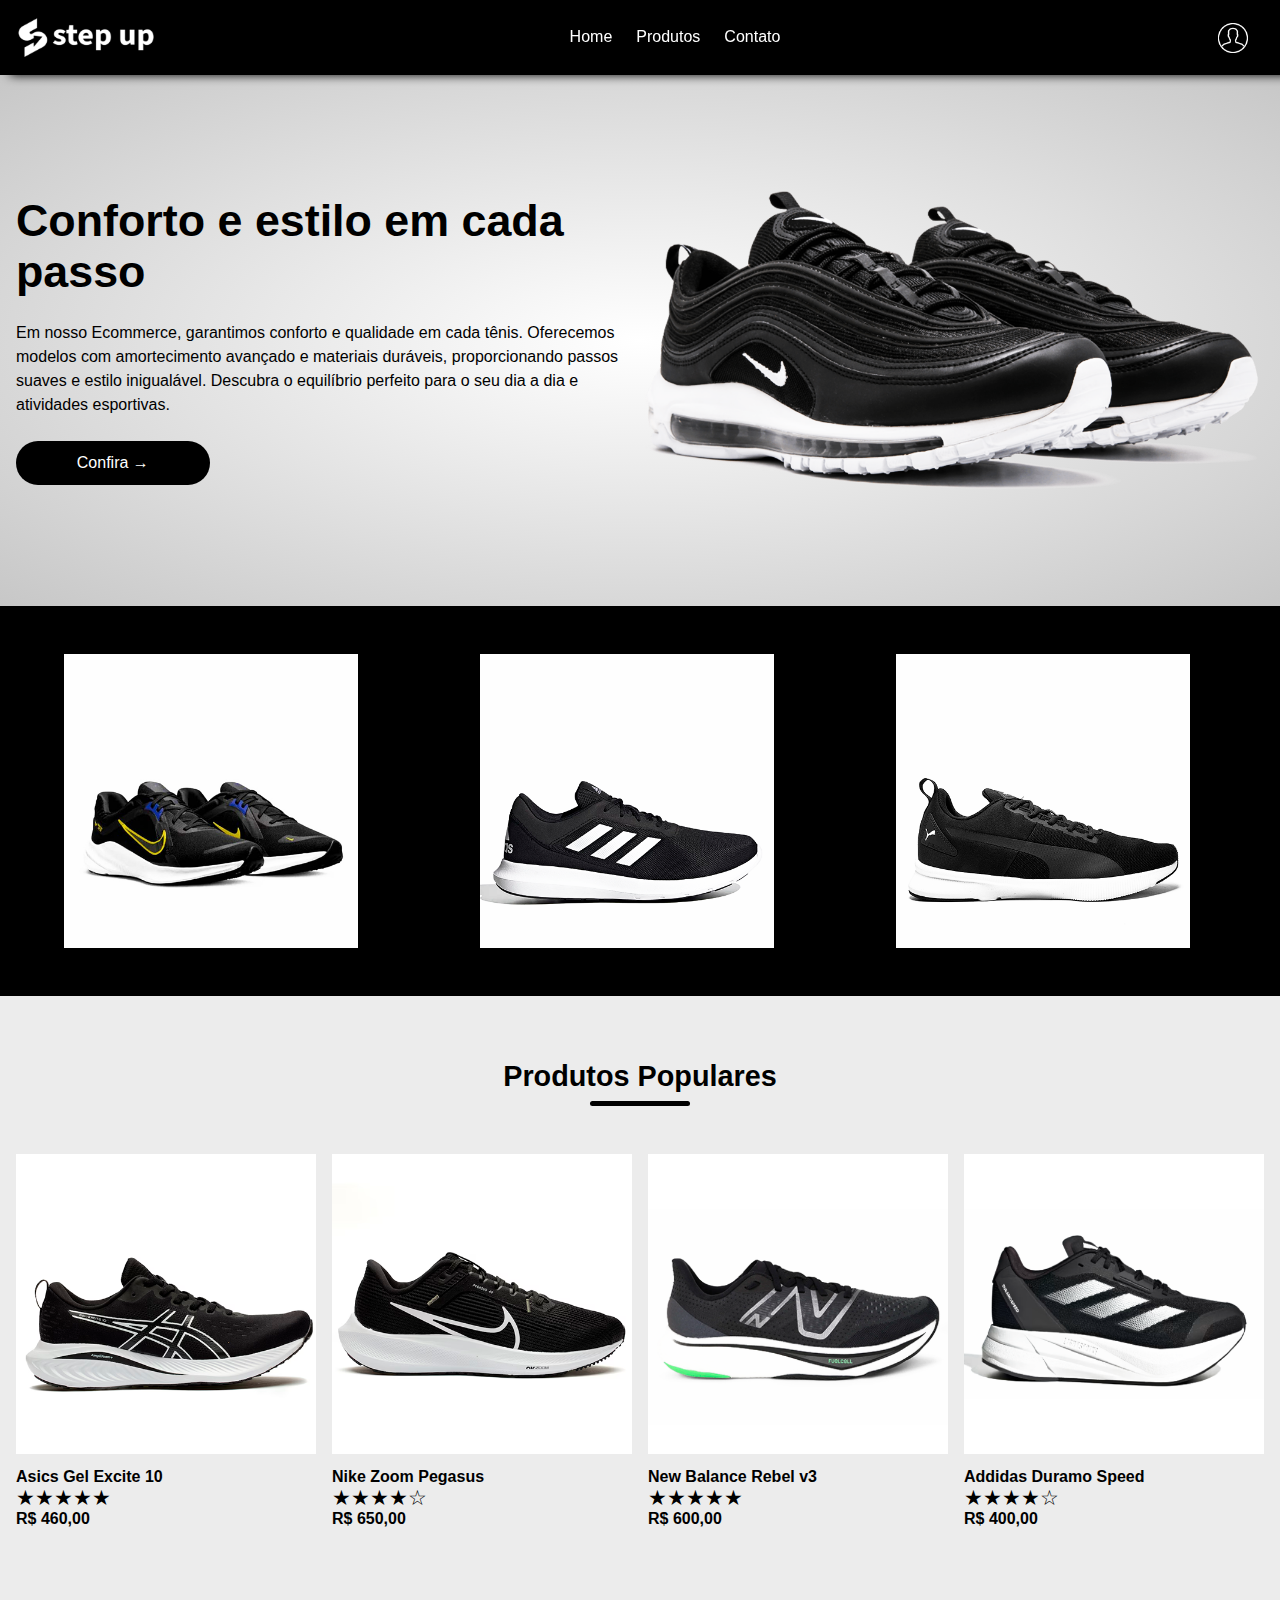
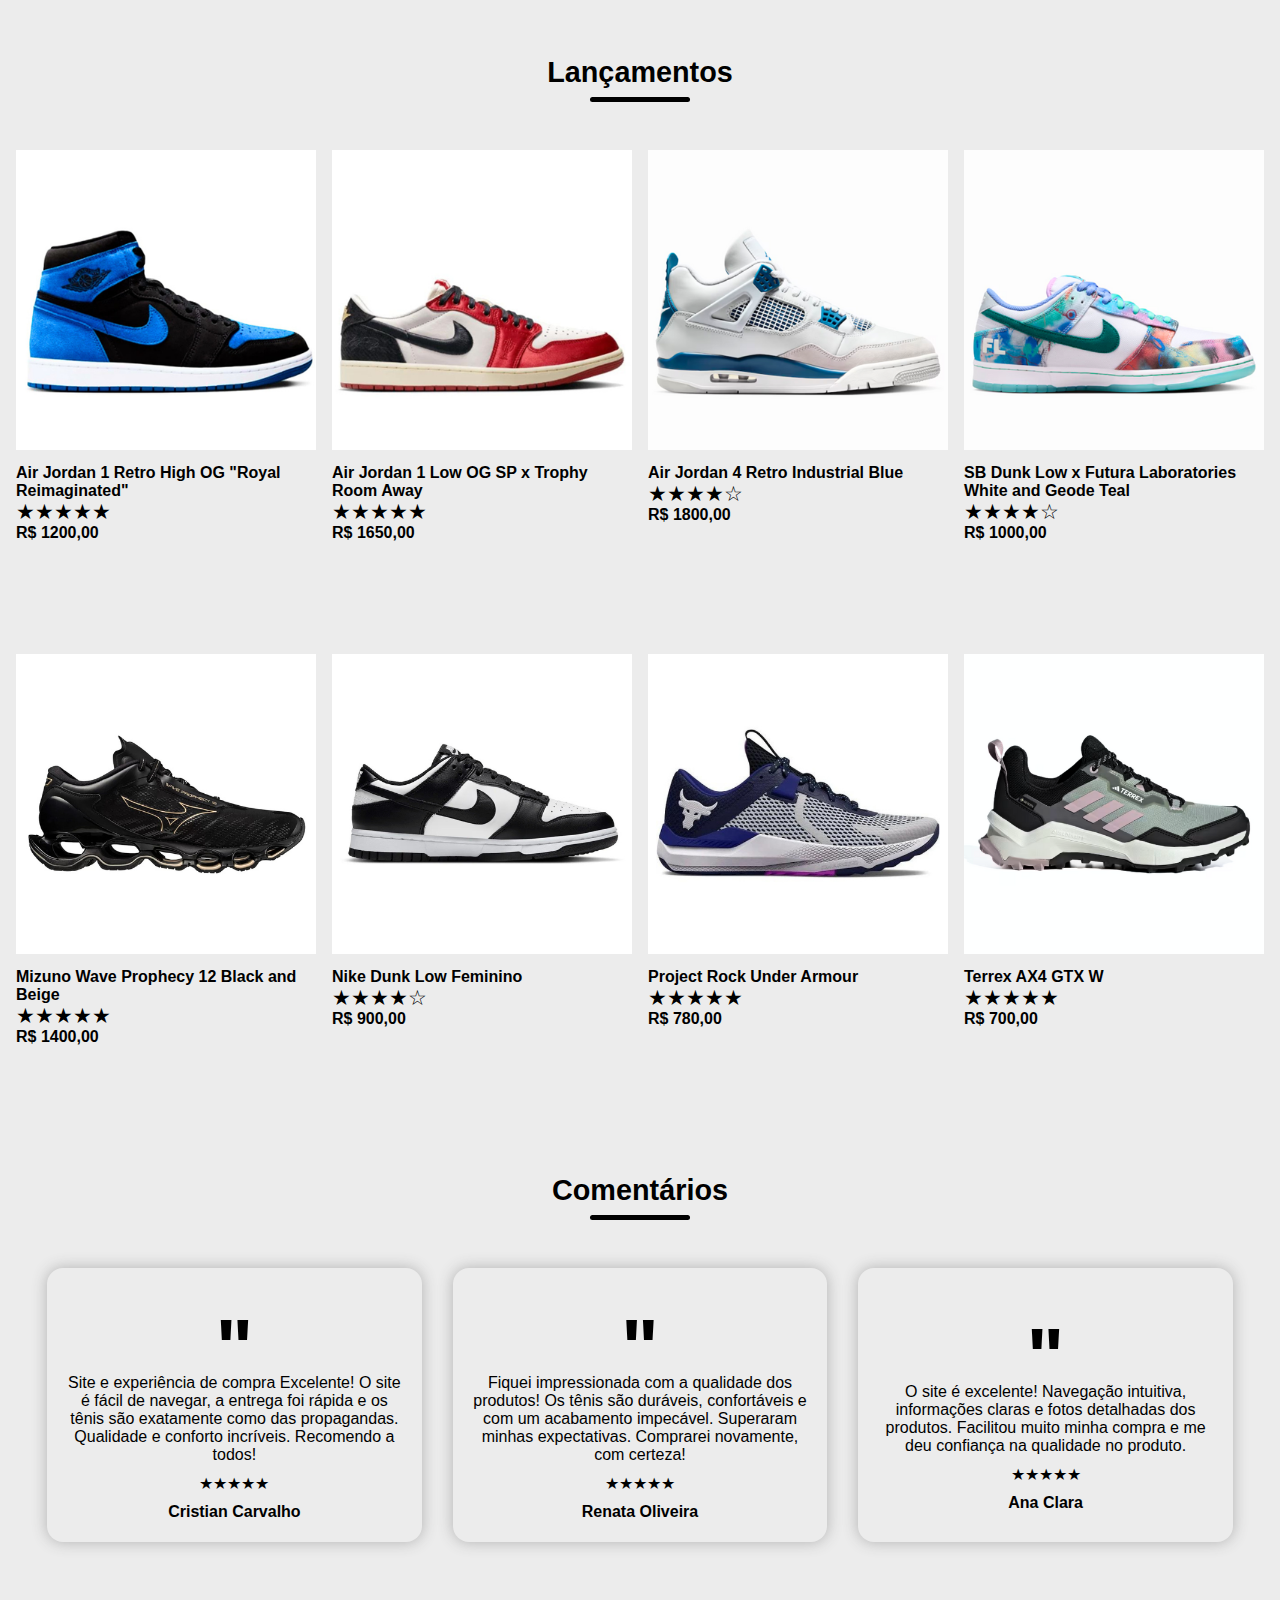
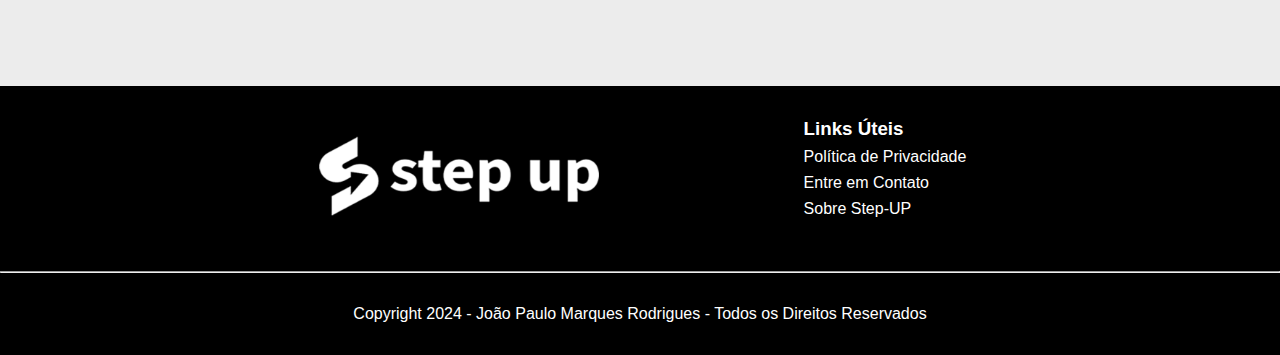
<file: index.html>
<!DOCTYPE html>
<html lang="pt-br">
<head>
    <meta charset="UTF-8">
    <meta name="viewport" content="width=device-width, initial-scale=1.0">
    <title>Step UP | Ecommerce</title>
    <link rel="stylesheet" href="style.css">
</head>
<body>
    <div class="nav-bar">
        <div class="header-inner-content">
            <img src="img/Gaming Logo.png" width="140" class="nav-logo">
            <nav>
                <ul>
                    <a href="index.html" target="_self"><li>Home</li></a>
                    <a href="#Produtos"><li>Produtos</li></a>
                    <a href="#Contatos"><li>Contato</li></a>
                </ul>
            </nav>
            <div class="nav-icon-container">
                <a href="Form/index.html" target="_self"><img src="img/cart.png"></a>
                <img src="img/menu.png" class="menu-button">
            </div>
        </div>    
    </div>

    <header>
        <div class="header-inner-content">
            <div class="header-bottom-side">
                <div class="header-bottom-side-left">
                    <h2>Conforto e estilo em cada passo</h2>
                    <p>
                        Em nosso Ecommerce, garantimos conforto e qualidade em cada tênis.
                        Oferecemos modelos com amortecimento avançado e materiais duráveis,
                        proporcionando passos suaves e estilo inigualável.
                        Descubra o equilíbrio perfeito para o seu dia a dia e atividades esportivas.
                    </p>
                    <button>Confira &#8594;</button>
                </div>
                <div class="header-bottom-side-right">
                    <img src="img/tenis.png">
                </div>
            </div>
        </div>
    </header>

    <!--Main Content-->
 
    <main>
        <div class="background">
            <div class="page-inner-content">
                <div class="col col-3">
                    <img src="img/tenis1.png">
                    <img src="img/tenis2.png">
                    <img src="img/tenis3.png">
                </div>
            </div>
        </div>

        <a name="Produtos"><div class="page-inner-content"></a>
            <h3 class="section-tittle">Produtos Populares</h3>
            <div class="subtitle-underline"></div>
            <div class="col col-4">
                <div class="product">
                    <a href="product1.html"><img src="img/tenis4.png"></a>
                    <p class="product-name">Asics Gel Excite 10</p>
                    <p class="rate">&#9733;&#9733;&#9733;&#9733;&#9733;</p>
                    <p class="product-price">R$ 460,00</p>
                </div>
                <div class="product">
                    <a href="product2.html"><img src="img/tenis5.png"></a>
                    <p class="product-name">Nike Zoom Pegasus</p>
                    <p class="rate">&#9733;&#9733;&#9733;&#9733;&#9734;</p>
                    <p class="product-price">R$ 650,00</p>
                </div>
                <div class="product">
                    <a href="product3.html"><img src="img/tenis6.png"></a>
                    <p class="product-name">New Balance Rebel v3</p>
                    <p class="rate">&#9733;&#9733;&#9733;&#9733;&#9733;</p>
                    <p class="product-price">R$ 600,00</p>
                </div>
                <div class="product">
                    <a href="product4.html"><img src="img/tenis7.png"></a>
                    <p class="product-name">Addidas Duramo Speed</p>
                    <p class="rate">&#9733;&#9733;&#9733;&#9733;&#9734;</p>
                    <p class="product-price">R$ 400,00</p>
                </div>
            </div>
        </div>

        <div class="page-inner-content">
            <h3 class="section-tittle">Lançamentos</h3>
            <div class="subtitle-underline"></div>
            <div class="col col-4">
                <div class="product">
                    <a href="product5.html"><img src="img/tenis8.png"></a>
                    <p class="product-name">Air Jordan 1 Retro High OG "Royal Reimaginated"</p>
                    <p class="rate">&#9733;&#9733;&#9733;&#9733;&#9733;</p>
                    <p class="product-price">R$ 1200,00</p>
                </div>
                <div class="product">
                    <a href="product6.html"><img src="img/tenis9.png"></a>
                    <p class="product-name">Air Jordan 1 Low OG SP x Trophy Room Away</p>
                    <p class="rate">&#9733;&#9733;&#9733;&#9733;&#9733;</p>
                    <p class="product-price">R$ 1650,00</p>
                </div>
                <div class="product">
                    <a href="product7.html"><img src="img/tenis10.png"></a>
                    <p class="product-name">Air Jordan 4 Retro Industrial Blue</p>
                    <p class="rate">&#9733;&#9733;&#9733;&#9733;&#9734;</p>
                    <p class="product-price">R$ 1800,00</p>
                </div>
                <div class="product">
                    <a href="product8.html"><img src="img/tenis11.png"></a>
                    <p class="product-name">SB Dunk Low x Futura Laboratories White and Geode Teal</p>
                    <p class="rate">&#9733;&#9733;&#9733;&#9733;&#9734;</p>
                    <p class="product-price">R$ 1000,00</p>
                </div>
            </div>
            <div class="col col-4">
                <div class="product">
                    <a href="product9.html"><img src="img/tenis12.png"></a>
                    <p class="product-name">Mizuno Wave Prophecy 12 Black and Beige</p>
                    <p class="rate">&#9733;&#9733;&#9733;&#9733;&#9733;</p>
                    <p class="product-price">R$ 1400,00</p>
                </div>
                <div class="product">
                    <a href="product10.html"><img src="img/tenis13.png"></a>
                    <p class="product-name">Nike Dunk Low Feminino</p>
                    <p class="rate">&#9733;&#9733;&#9733;&#9733;&#9734;</p>
                    <p class="product-price">R$ 900,00</p>
                </div>
                <div class="product">
                    <a href="product11.html"><img src="img/tenis14.png"></a>
                    <p class="product-name">Project Rock Under Armour</p>
                    <p class="rate">&#9733;&#9733;&#9733;&#9733;&#9733;</p>
                    <p class="product-price">R$ 780,00</p>
                </div>
                <div class="product">
                    <a href="product12.html"><img src="img/tenis15.png"></a>
                    <p class="product-name">Terrex AX4 GTX W</p>
                    <p class="rate">&#9733;&#9733;&#9733;&#9733;&#9733;</p>
                    <p class="product-price">R$ 700,00</p>
                </div>
        </div>
    

    <div>
        <div class="page-inner-content">
            <h3 class="section-tittle">Comentários</h3>
            <div class="subtitle-underline"></div>
            <div class="comments">
                <div class="comment">
                    <p>"</p>
                    <p>Site e experiência de compra Excelente! 
                        O site é fácil de navegar, 
                        a entrega foi rápida e os tênis são exatamente como das propagandas. 
                        Qualidade e conforto incríveis. Recomendo a todos!</p>
                    <p>&#9733;&#9733;&#9733;&#9733;&#9733;</p>
                    <p>Cristian Carvalho</p>
                </div>
                <div class="comment">
                    <p>"</p>
                    <p>Fiquei impressionada com a qualidade dos produtos! 
                        Os tênis são duráveis, 
                        confortáveis e com um acabamento impecável. 
                        Superaram minhas expectativas. 
                        Comprarei novamente, com certeza!</p>
                    <p>&#9733;&#9733;&#9733;&#9733;&#9733;</p>
                    <p>Renata Oliveira</p>
                </div>
                <div class="comment">
                    <p>"</p>
                    <p>O site é excelente! 
                        Navegação intuitiva, 
                        informações claras e fotos detalhadas dos produtos. 
                        Facilitou muito minha compra e me deu confiança na qualidade no produto.</p>
                    <p>&#9733;&#9733;&#9733;&#9733;&#9733;</p>
                    <p>Ana Clara</p>
            </div>
        </div>
    </div>
 
    </main>

    <a name="Contatos"><footer></a>
        <div class="background">
            <div class="page-inner-content footer-content">
                <div class="logo-footer">
                    <img src="img/Gaming Logo.png" width="290px">
                </div>
                <div class="links-footer">
                    <h3>Links Úteis</h3>
                    <ul>
                        <li>Política de Privacidade</li>
                        <li>Entre em Contato</li>
                        <li>Sobre Step-UP</li>
                    </ul>
                </div>
            </div>
            <hr class="page-inner-content"/>

             <div class="page-inner-content copyright">
                 <p>Copyright 2024 - João Paulo Marques Rodrigues - Todos os Direitos Reservados</p>
            </div>
        </div>
        
    </footer>

    <script>
        const navbar = document.querySelector(".nav-bar")
        const menuButton = document.querySelector(".menu-button")

        menuButton.addEventListener('click', () => {
            navbar.classList.toggle('show-menu')
        });
    </script>

</body>
</html>
</file>
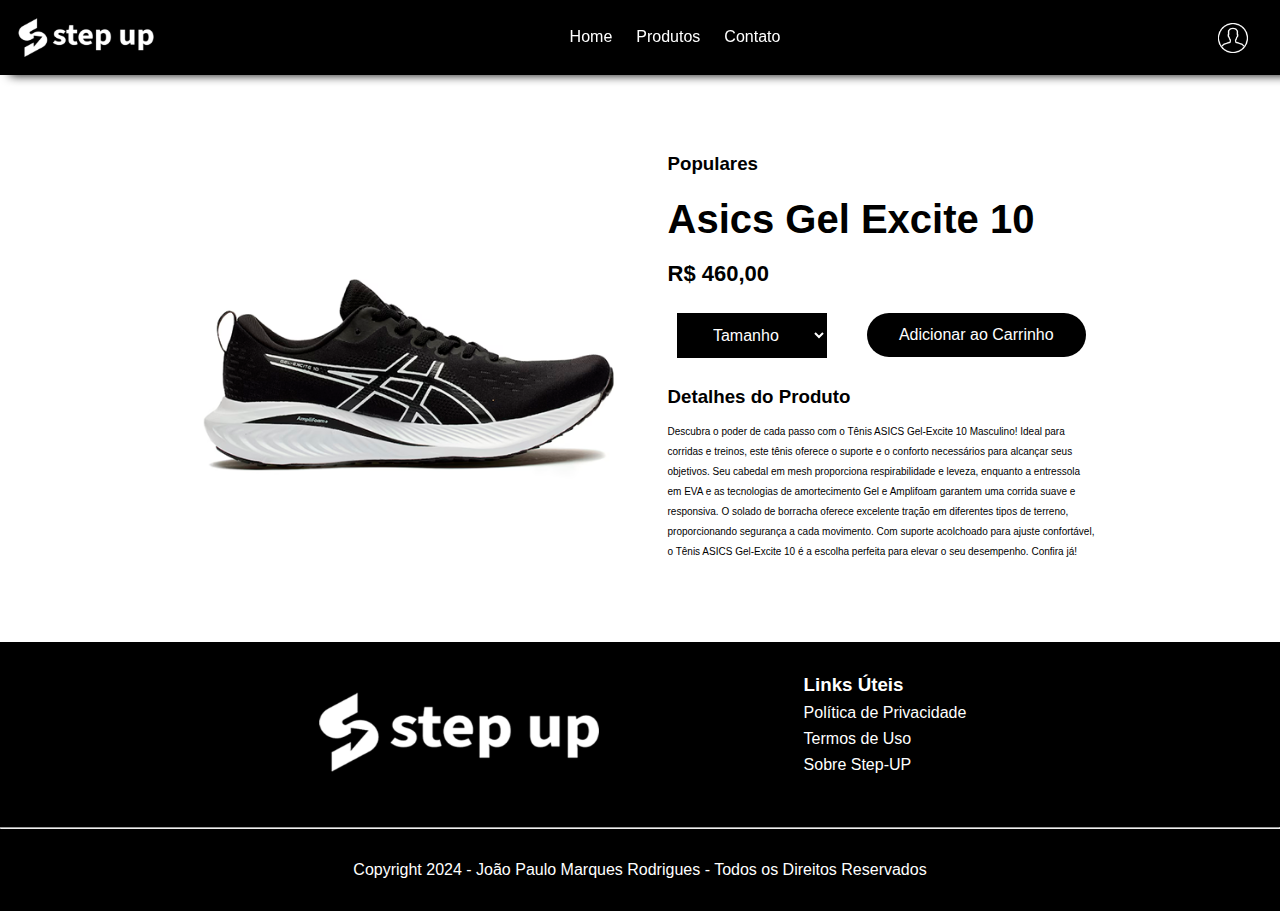
<file: product1.html>
<!DOCTYPE html>
<html lang="pt-br">
<head>
    <meta charset="UTF-8">
    <meta name="viewport" content="width=device-width, initial-scale=1.0">
    <title>Step UP | Produtos</title>
    <link rel="stylesheet" href="stylep.css">
</head>
<body>
    <div class="nav-bar">
        <div class="header-inner-content">
            <img src="img/Gaming Logo.png" width="140" class="nav-logo">
            <nav>
                <ul>
                    <a href="index.html" target="_self"><li>Home</li></a>
                    <li>Produtos</li>
                    <li>Contato</li>
                </ul>
            </nav>
            <div class="nav-icon-container">
                <a href="Form/index.html" target="_self"><img src="img/cart.png"></a>
                <img src="img/menu.png" class="menu-button">
            </div>
        </div>    
    </div>

    <div class="small-container single-product">
        <div class="row">
            <div class="col-2 img">
                <img src="img/tenis4.png" width="100%" id="ProductImg">
            </div>
            <div class="col-2 text">
                <h3>Populares</h3>
                <h1>Asics Gel Excite 10</h1>
                <h4>R$ 460,00</h4>
                <div class="buttons">
                <select>
                    <option>Tamanho</option>
                    <option>38</option>
                    <option>39</option>
                    <option>40</option> 
                    <option>41</option> 
                    <option>42</option>
                    <option>43</option> 
                </select>
                <button>Adicionar ao Carrinho</button>
                </div>
                <h3>Detalhes do Produto</h3>
                <div class="product-details">
                <p>
                    Descubra o poder de cada passo com o Tênis ASICS Gel-Excite 10 Masculino! Ideal para corridas e treinos, este tênis oferece o suporte e o conforto necessários para alcançar seus objetivos.
                    Seu cabedal em mesh proporciona respirabilidade e leveza, enquanto a entressola em EVA e as tecnologias de amortecimento Gel e Amplifoam garantem uma corrida suave e responsiva.
                    O solado de borracha oferece excelente tração em diferentes tipos de terreno, proporcionando segurança a cada movimento.
                    Com suporte acolchoado para ajuste confortável, o Tênis ASICS Gel-Excite 10 é a escolha perfeita para elevar o seu desempenho. Confira já!
                </p>
                </div>
            </div>
        </div>
    </div>


    <footer>
        <div class="background">
            <div class="page-inner-content footer-content">
                <div class="logo-footer">
                    <img src="img/Gaming Logo.png" width="290px">
                </div>
                <div class="links-footer">
                    <h3>Links Úteis</h3>
                    <ul>
                        <li>Política de Privacidade</li>
                        <li>Termos de Uso</li>
                        <li>Sobre Step-UP</li>
                    </ul>
                </div>
            </div>
            <hr class="page-inner-content"/>

             <div class="page-inner-content copyright">
                 <p>Copyright 2024 - João Paulo Marques Rodrigues - Todos os Direitos Reservados</p>
            </div>
        </div>
        
    </footer>

    <script>
        const navbar = document.querySelector(".nav-bar")
        const menuButton = document.querySelector(".menu-button")

        menuButton.addEventListener('click', () => {
            navbar.classList.toggle('show-menu')
        });
    </script>

    <script>
        const abrirModal = document.querySelector('#abrir-modal')
        const minhaModal = document.querySelector('#minha-modal')

        minhaModal.addEventListener('click', () => {
            minhaModal.showModal();
        })
    </script>
</body>
</html>
</file>
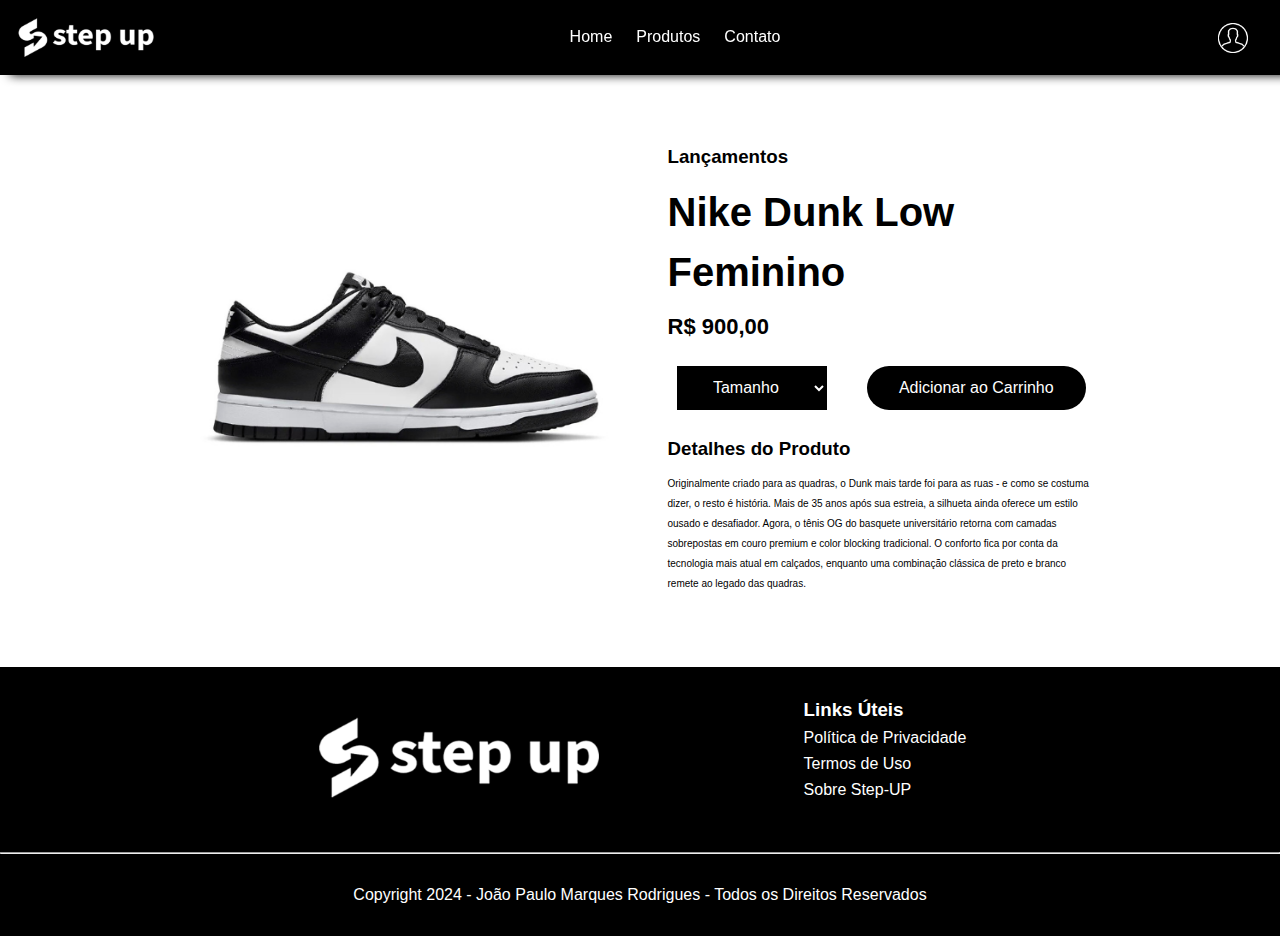
<file: product10.html>
<!DOCTYPE html>
<html lang="pt-br">
<head>
    <meta charset="UTF-8">
    <meta name="viewport" content="width=device-width, initial-scale=1.0">
    <title>Step UP | Produtos</title>
    <link rel="stylesheet" href="stylep.css">
</head>
<body>
    <div class="nav-bar">
        <div class="header-inner-content">
            <img src="img/Gaming Logo.png" width="140" class="nav-logo">
            <nav>
                <ul>
                    <a href="index.html" target="_self"><li>Home</li></a>
                    <li>Produtos</li>
                    <li>Contato</li>
                </ul>
            </nav>
            <div class="nav-icon-container">
                <a href="Form/index.html" target="_self"><img src="img/cart.png"></a>
                <img src="img/menu.png" class="menu-button">
            </div>
        </div>    
    </div>

    <div class="small-container single-product">
        <div class="row">
            <div class="col-2 img">
                <img src="img/tenis13.png" width="100%" id="ProductImg">
            </div>
            <div class="col-2 text">
                <h3>Lançamentos</h3>
                <h1>Nike Dunk Low Feminino</h1>
                <h4>R$ 900,00</h4>
                <div class="buttons">
                <select>
                    <option>Tamanho</option>
                    <option>38</option>
                    <option>39</option>
                    <option>40</option> 
                    <option>41</option> 
                    <option>42</option>
                    <option>43</option> 
                </select>
                <button>Adicionar ao Carrinho</button>
                </div>
                <h3>Detalhes do Produto</h3>
                <div class="product-details">
                <p>
                    Originalmente criado para as quadras, o Dunk mais tarde foi para as ruas - e como se costuma dizer, o resto é história. Mais de 35 anos após sua estreia, a silhueta ainda oferece um estilo ousado e desafiador.
                    Agora, o tênis OG do basquete universitário retorna com camadas sobrepostas em couro premium e color blocking tradicional. O conforto fica por conta da tecnologia mais atual em calçados, enquanto uma combinação clássica de preto e branco remete ao legado das quadras.
                </p>
                </div>
            </div>
        </div>
    </div>


    <footer>
        <div class="background">
            <div class="page-inner-content footer-content">
                <div class="logo-footer">
                    <img src="img/Gaming Logo.png" width="290px">
                </div>
                <div class="links-footer">
                    <h3>Links Úteis</h3>
                    <ul>
                        <li>Política de Privacidade</li>
                        <li>Termos de Uso</li>
                        <li>Sobre Step-UP</li>
                    </ul>
                </div>
            </div>
            <hr class="page-inner-content"/>

             <div class="page-inner-content copyright">
                 <p>Copyright 2024 - João Paulo Marques Rodrigues - Todos os Direitos Reservados</p>
            </div>
        </div>
        
    </footer>

    <script>
        const navbar = document.querySelector(".nav-bar")
        const menuButton = document.querySelector(".menu-button")

        menuButton.addEventListener('click', () => {
            navbar.classList.toggle('show-menu')
        });
    </script>

    <script>
        const abrirModal = document.querySelector('#abrir-modal')
        const minhaModal = document.querySelector('#minha-modal')

        minhaModal.addEventListener('click', () => {
            minhaModal.showModal();
        })
    </script>
</body>
</html>
</file>
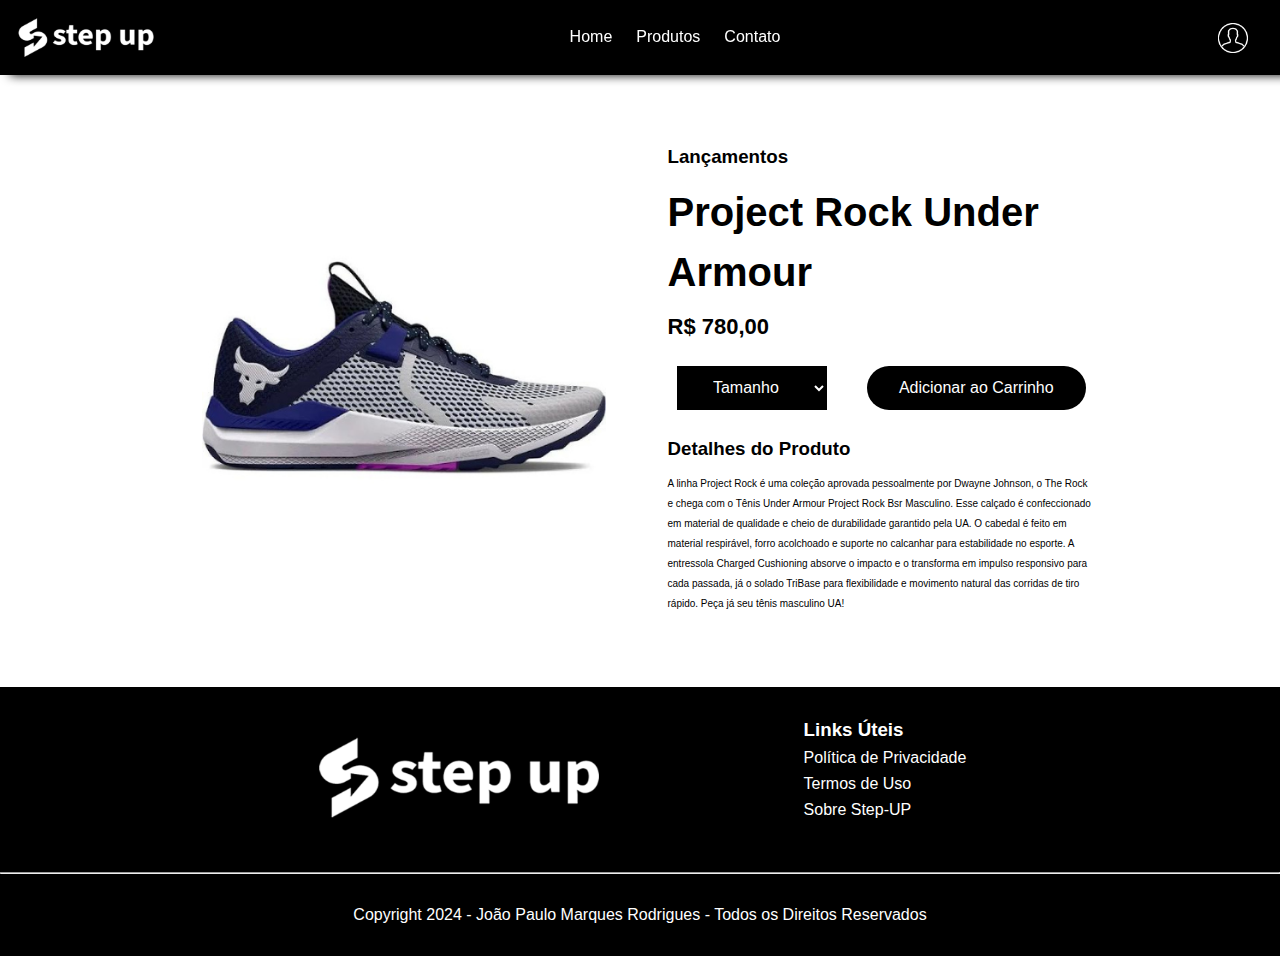
<file: product11.html>
<!DOCTYPE html>
<html lang="pt-br">
<head>
    <meta charset="UTF-8">
    <meta name="viewport" content="width=device-width, initial-scale=1.0">
    <title>Step UP | Produtos</title>
    <link rel="stylesheet" href="stylep.css">
</head>
<body>
    <div class="nav-bar">
        <div class="header-inner-content">
            <img src="img/Gaming Logo.png" width="140" class="nav-logo">
            <nav>
                <ul>
                    <a href="index.html" target="_self"><li>Home</li></a>
                    <li>Produtos</li>
                    <li>Contato</li>
                </ul>
            </nav>
            <div class="nav-icon-container">
                <a href="Form/index.html" target="_self"><img src="img/cart.png"></a>
                <img src="img/menu.png" class="menu-button">
            </div>
        </div>    
    </div>

    <div class="small-container single-product">
        <div class="row">
            <div class="col-2 img">
                <img src="img/tenis14.png" width="100%" id="ProductImg">
            </div>
            <div class="col-2 text">
                <h3>Lançamentos</h3>
                <h1>Project Rock Under Armour</h1>
                <h4>R$ 780,00</h4>
                <div class="buttons">
                <select>
                    <option>Tamanho</option>
                    <option>38</option>
                    <option>39</option>
                    <option>40</option> 
                    <option>41</option> 
                    <option>42</option>
                    <option>43</option> 
                </select>
                <button>Adicionar ao Carrinho</button>
                </div>
                <h3>Detalhes do Produto</h3>
                <div class="product-details">
                <p>
                    A linha Project Rock é uma coleção aprovada pessoalmente por Dwayne Johnson, o The Rock e chega com o Tênis Under Armour Project Rock Bsr Masculino. Esse calçado é confeccionado em material de qualidade e cheio de durabilidade garantido pela UA. O cabedal é feito em material respirável, forro acolchoado e suporte no calcanhar para estabilidade no esporte. A entressola Charged Cushioning absorve o impacto e o transforma em impulso responsivo para cada passada, já o solado TriBase para flexibilidade e movimento natural das corridas de tiro rápido. Peça já seu tênis masculino UA!
                </p>
                </div>
            </div>
        </div>
    </div>


    <footer>
        <div class="background">
            <div class="page-inner-content footer-content">
                <div class="logo-footer">
                    <img src="img/Gaming Logo.png" width="290px">
                </div>
                <div class="links-footer">
                    <h3>Links Úteis</h3>
                    <ul>
                        <li>Política de Privacidade</li>
                        <li>Termos de Uso</li>
                        <li>Sobre Step-UP</li>
                    </ul>
                </div>
            </div>
            <hr class="page-inner-content"/>

             <div class="page-inner-content copyright">
                 <p>Copyright 2024 - João Paulo Marques Rodrigues - Todos os Direitos Reservados</p>
            </div>
        </div>
        
    </footer>

    <script>
        const navbar = document.querySelector(".nav-bar")
        const menuButton = document.querySelector(".menu-button")

        menuButton.addEventListener('click', () => {
            navbar.classList.toggle('show-menu')
        });
    </script>

    <script>
        const abrirModal = document.querySelector('#abrir-modal')
        const minhaModal = document.querySelector('#minha-modal')

        minhaModal.addEventListener('click', () => {
            minhaModal.showModal();
        })
    </script>
</body>
</html>
</file>
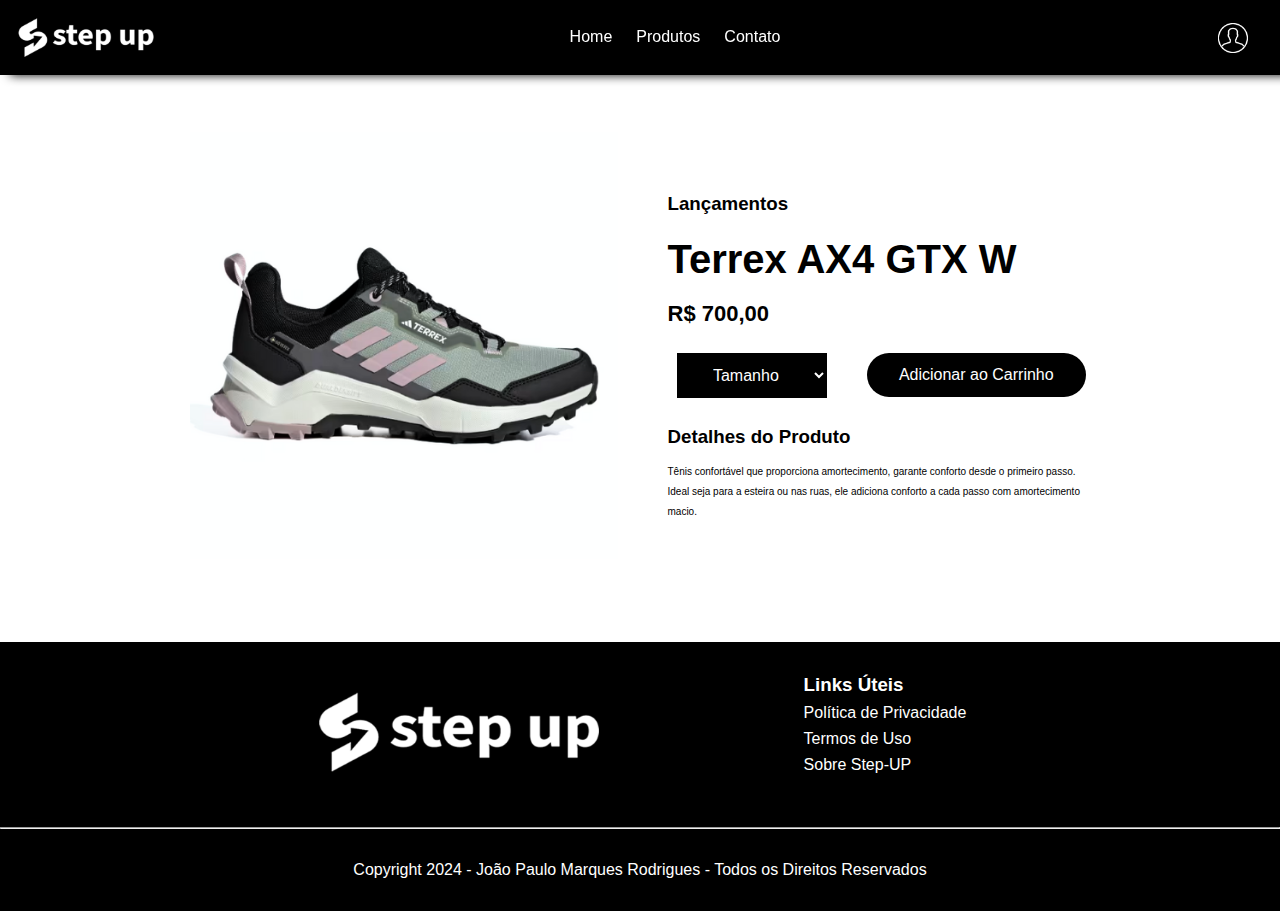
<file: product12.html>
<!DOCTYPE html>
<html lang="pt-br">
<head>
    <meta charset="UTF-8">
    <meta name="viewport" content="width=device-width, initial-scale=1.0">
    <title>Step UP | Produtos</title>
    <link rel="stylesheet" href="stylep.css">
</head>
<body>
    <div class="nav-bar">
        <div class="header-inner-content">
            <img src="img/Gaming Logo.png" width="140" class="nav-logo">
            <nav>
                <ul>
                    <a href="index.html" target="_self"><li>Home</li></a>
                    <li>Produtos</li>
                    <li>Contato</li>
                </ul>
            </nav>
            <div class="nav-icon-container">
                <a href="Form/index.html" target="_self"><img src="img/cart.png"></a>
                <img src="img/menu.png" class="menu-button">
            </div>
        </div>    
    </div>

    <div class="small-container single-product">
        <div class="row">
            <div class="col-2 img">
                <img src="img/tenis15.png" width="100%" id="ProductImg">
            </div>
            <div class="col-2 text">
                <h3>Lançamentos</h3>
                <h1>Terrex AX4 GTX W</h1>
                <h4>R$ 700,00</h4>
                <div class="buttons">
                <select>
                    <option>Tamanho</option>
                    <option>38</option>
                    <option>39</option>
                    <option>40</option> 
                    <option>41</option> 
                    <option>42</option>
                    <option>43</option> 
                </select>
                <button>Adicionar ao Carrinho</button>
                </div>
                <h3>Detalhes do Produto</h3>
                <div class="product-details">
                <p>
                    Tênis confortável que proporciona amortecimento, garante conforto desde o primeiro passo. Ideal seja para a esteira ou nas ruas, ele adiciona conforto a cada passo com amortecimento macio.
                </p>
                </div>
            </div>
        </div>
    </div>


    <footer>
        <div class="background">
            <div class="page-inner-content footer-content">
                <div class="logo-footer">
                    <img src="img/Gaming Logo.png" width="290px">
                </div>
                <div class="links-footer">
                    <h3>Links Úteis</h3>
                    <ul>
                        <li>Política de Privacidade</li>
                        <li>Termos de Uso</li>
                        <li>Sobre Step-UP</li>
                    </ul>
                </div>
            </div>
            <hr class="page-inner-content"/>

             <div class="page-inner-content copyright">
                 <p>Copyright 2024 - João Paulo Marques Rodrigues - Todos os Direitos Reservados</p>
            </div>
        </div>
        
    </footer>

    <script>
        const navbar = document.querySelector(".nav-bar")
        const menuButton = document.querySelector(".menu-button")

        menuButton.addEventListener('click', () => {
            navbar.classList.toggle('show-menu')
        });
    </script>

    <script>
        const abrirModal = document.querySelector('#abrir-modal')
        const minhaModal = document.querySelector('#minha-modal')

        minhaModal.addEventListener('click', () => {
            minhaModal.showModal();
        })
    </script>
</body>
</html>
</file>
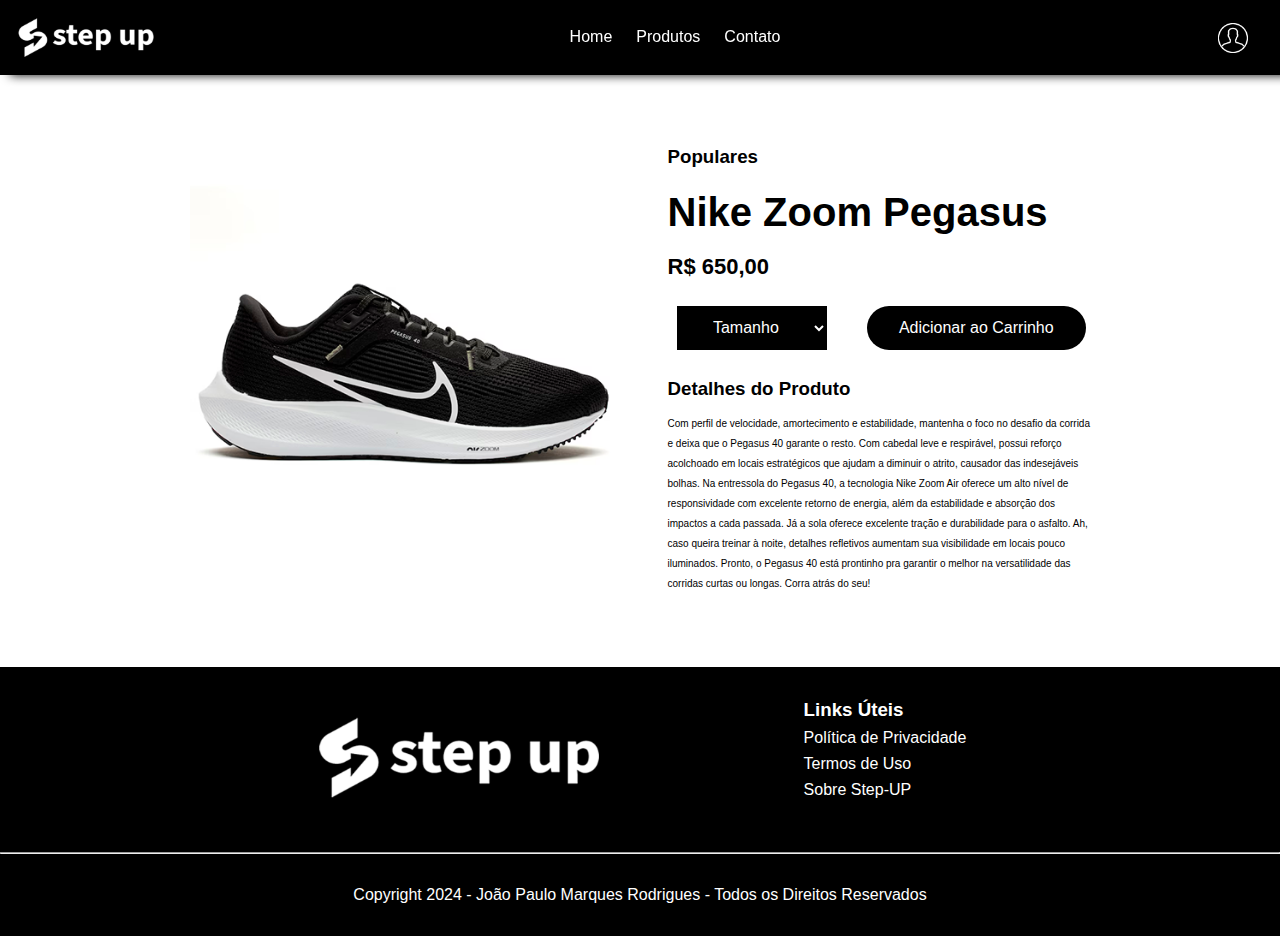
<file: product2.html>
<!DOCTYPE html>
<html lang="pt-br">
<head>
    <meta charset="UTF-8">
    <meta name="viewport" content="width=device-width, initial-scale=1.0">
    <title>Step UP | Produtos</title>
    <link rel="stylesheet" href="stylep.css">
</head>
<body>
    <div class="nav-bar">
        <div class="header-inner-content">
            <img src="img/Gaming Logo.png" width="140" class="nav-logo">
            <nav>
                <ul>
                    <a href="index.html" target="_self"><li>Home</li></a>
                    <li>Produtos</li>
                    <li>Contato</li>
                </ul>
            </nav>
            <div class="nav-icon-container">
                <a href="Form/index.html" target="_self"><img src="img/cart.png"></a>
                <img src="img/menu.png" class="menu-button">
            </div>
        </div>    
    </div>

    <div class="small-container single-product">
        <div class="row">
            <div class="col-2 img">
                <img src="img/tenis5.png" width="100%" id="ProductImg">
            </div>
            <div class="col-2 text">
                <h3>Populares</h3>
                <h1>Nike Zoom Pegasus</h1>
                <h4>R$ 650,00</h4>
                <div class="buttons">
                <select>
                    <option>Tamanho</option>
                    <option>38</option>
                    <option>39</option>
                    <option>40</option> 
                    <option>41</option> 
                    <option>42</option>
                    <option>43</option> 
                </select>
                <button>Adicionar ao Carrinho</button>
                </div>
                <h3>Detalhes do Produto</h3>
                <div class="product-details">
                <p>
                    Com perfil de velocidade, amortecimento e estabilidade, mantenha o foco no desafio da corrida e deixa que o Pegasus 40 garante o resto.
                    Com cabedal leve e respirável, possui reforço acolchoado em locais estratégicos que ajudam a diminuir o atrito, causador das indesejáveis bolhas.
                    Na entressola do Pegasus 40, a tecnologia Nike Zoom Air oferece um alto nível de responsividade com excelente retorno de energia, além da estabilidade e absorção dos impactos a cada passada.
                    Já a sola oferece excelente tração e durabilidade para o asfalto.
                    Ah, caso queira treinar à noite, detalhes refletivos aumentam sua visibilidade em locais pouco iluminados.
                    Pronto, o Pegasus 40 está prontinho pra garantir o melhor na versatilidade das corridas curtas ou longas. Corra atrás do seu!
                </p>
                </div>
            </div>
        </div>
    </div>


    <footer>
        <div class="background">
            <div class="page-inner-content footer-content">
                <div class="logo-footer">
                    <img src="img/Gaming Logo.png" width="290px">
                </div>
                <div class="links-footer">
                    <h3>Links Úteis</h3>
                    <ul>
                        <li>Política de Privacidade</li>
                        <li>Termos de Uso</li>
                        <li>Sobre Step-UP</li>
                    </ul>
                </div>
            </div>
            <hr class="page-inner-content"/>

             <div class="page-inner-content copyright">
                 <p>Copyright 2024 - João Paulo Marques Rodrigues - Todos os Direitos Reservados</p>
            </div>
        </div>
        
    </footer>

    <script>
        const navbar = document.querySelector(".nav-bar")
        const menuButton = document.querySelector(".menu-button")

        menuButton.addEventListener('click', () => {
            navbar.classList.toggle('show-menu')
        });
    </script>

    <script>
        const abrirModal = document.querySelector('#abrir-modal')
        const minhaModal = document.querySelector('#minha-modal')

        minhaModal.addEventListener('click', () => {
            minhaModal.showModal();
        })
    </script>
</body>
</html>
</file>
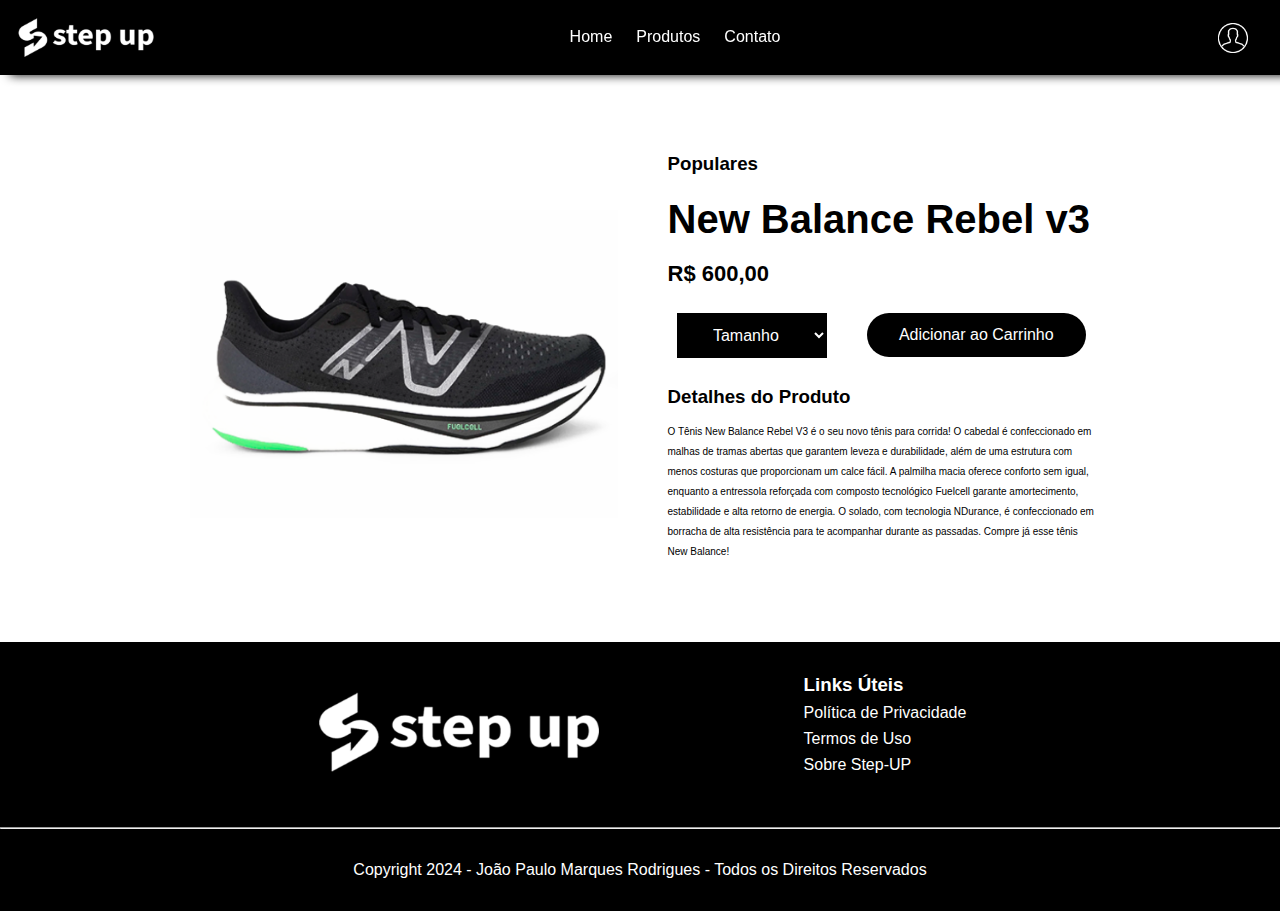
<file: product3.html>
<!DOCTYPE html>
<html lang="pt-br">
<head>
    <meta charset="UTF-8">
    <meta name="viewport" content="width=device-width, initial-scale=1.0">
    <title>Step UP | Produtos</title>
    <link rel="stylesheet" href="stylep.css">
</head>
<body>
    <div class="nav-bar">
        <div class="header-inner-content">
            <img src="img/Gaming Logo.png" width="140" class="nav-logo">
            <nav>
                <ul>
                    <a href="index.html" target="_self"><li>Home</li></a>
                    <li>Produtos</li>
                    <li>Contato</li>
                </ul>
            </nav>
            <div class="nav-icon-container">
                <a href="Form/index.html" target="_self"><img src="img/cart.png"></a>
                <img src="img/menu.png" class="menu-button">
            </div>
        </div>    
    </div>

    <div class="small-container single-product">
        <div class="row">
            <div class="col-2 img">
                <img src="img/tenis6.png" width="100%" id="ProductImg">
            </div>
            <div class="col-2 text">
                <h3>Populares</h3>
                <h1>New Balance Rebel v3</h1>
                <h4>R$ 600,00</h4>
                <div class="buttons">
                <select>
                    <option>Tamanho</option>
                    <option>38</option>
                    <option>39</option>
                    <option>40</option> 
                    <option>41</option> 
                    <option>42</option>
                    <option>43</option> 
                </select>
                <button>Adicionar ao Carrinho</button>
                </div>
                <h3>Detalhes do Produto</h3>
                <div class="product-details">
                <p>
                    O Tênis New Balance Rebel V3 é o seu novo tênis para corrida! 
                    O cabedal é confeccionado em malhas de tramas abertas que garantem leveza e durabilidade, 
                    além de uma estrutura com menos costuras que proporcionam um calce fácil. 
                    A palmilha macia oferece conforto sem igual, enquanto a entressola reforçada com composto tecnológico Fuelcell 
                    garante amortecimento, estabilidade e alta retorno de energia. O solado, com tecnologia NDurance, 
                    é confeccionado em borracha de alta resistência para te acompanhar durante as passadas. 
                    Compre já esse tênis New Balance!
                </p>
                </div>
            </div>
        </div>
    </div>


    <footer>
        <div class="background">
            <div class="page-inner-content footer-content">
                <div class="logo-footer">
                    <img src="img/Gaming Logo.png" width="290px">
                </div>
                <div class="links-footer">
                    <h3>Links Úteis</h3>
                    <ul>
                        <li>Política de Privacidade</li>
                        <li>Termos de Uso</li>
                        <li>Sobre Step-UP</li>
                    </ul>
                </div>
            </div>
            <hr class="page-inner-content"/>

             <div class="page-inner-content copyright">
                 <p>Copyright 2024 - João Paulo Marques Rodrigues - Todos os Direitos Reservados</p>
            </div>
        </div>
        
    </footer>

    <script>
        const navbar = document.querySelector(".nav-bar")
        const menuButton = document.querySelector(".menu-button")

        menuButton.addEventListener('click', () => {
            navbar.classList.toggle('show-menu')
        });
    </script>

    <script>
        const abrirModal = document.querySelector('#abrir-modal')
        const minhaModal = document.querySelector('#minha-modal')

        minhaModal.addEventListener('click', () => {
            minhaModal.showModal();
        })
    </script>
</body>
</html>
</file>
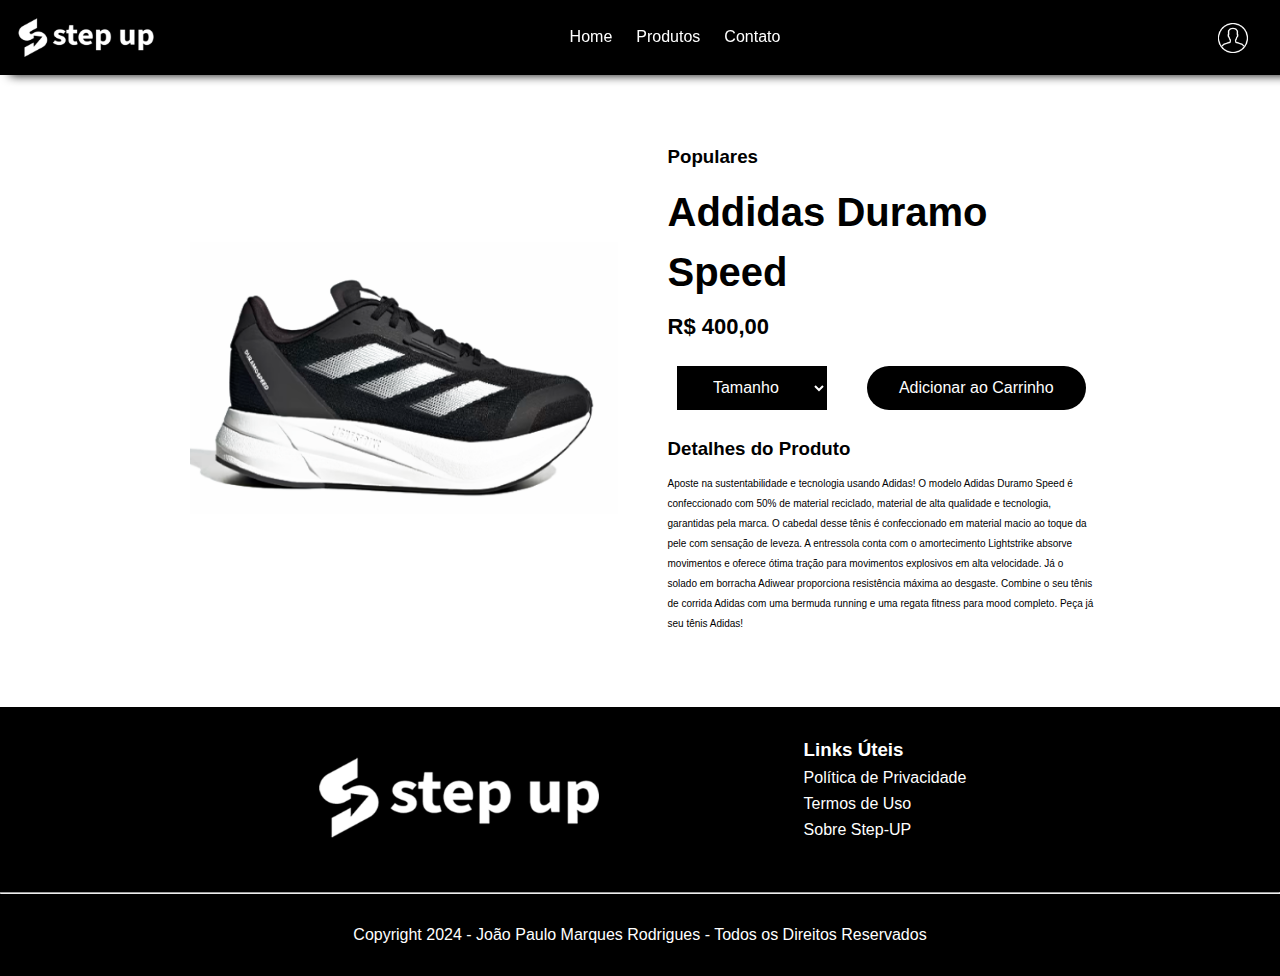
<file: product4.html>
<!DOCTYPE html>
<html lang="pt-br">
<head>
    <meta charset="UTF-8">
    <meta name="viewport" content="width=device-width, initial-scale=1.0">
    <title>Step UP | Produtos</title>
    <link rel="stylesheet" href="stylep.css">
</head>
<body>
    <div class="nav-bar">
        <div class="header-inner-content">
            <img src="img/Gaming Logo.png" width="140" class="nav-logo">
            <nav>
                <ul>
                    <a href="index.html" target="_self"><li>Home</li></a>
                    <li>Produtos</li>
                    <li>Contato</li>
                </ul>
            </nav>
            <div class="nav-icon-container">
                <a href="Form/index.html" target="_self"><img src="img/cart.png"></a>
                <img src="img/menu.png" class="menu-button">
            </div>
        </div>    
    </div>

    <div class="small-container single-product">
        <div class="row">
            <div class="col-2 img">
                <img src="img/tenis7.png" width="100%" id="ProductImg">
            </div>
            <div class="col-2 text">
                <h3>Populares</h3>
                <h1>Addidas Duramo Speed</h1>
                <h4>R$ 400,00</h4>
                <div class="buttons">
                <select>
                    <option>Tamanho</option>
                    <option>38</option>
                    <option>39</option>
                    <option>40</option> 
                    <option>41</option> 
                    <option>42</option>
                    <option>43</option> 
                </select>
                <button>Adicionar ao Carrinho</button>
                </div>
                <h3>Detalhes do Produto</h3>
                <div class="product-details">
                <p>
                    Aposte na sustentabilidade e tecnologia usando Adidas! 
                    O modelo Adidas Duramo Speed é confeccionado com 50% de material reciclado, 
                    material de alta qualidade e tecnologia, garantidas pela marca. O cabedal desse tênis é confeccionado 
                    em material macio ao toque da pele com sensação de leveza. A entressola conta com o amortecimento 
                    Lightstrike absorve movimentos e oferece ótima tração para movimentos explosivos em alta velocidade. Já 
                    o solado em borracha Adiwear proporciona resistência máxima ao desgaste. 
                    Combine o seu tênis de corrida Adidas com uma bermuda running e uma regata fitness para mood completo. 
                    Peça já seu tênis Adidas!
                </p>
                </div>
            </div>
        </div>
    </div>


    <footer>
        <div class="background">
            <div class="page-inner-content footer-content">
                <div class="logo-footer">
                    <img src="img/Gaming Logo.png" width="290px">
                </div>
                <div class="links-footer">
                    <h3>Links Úteis</h3>
                    <ul>
                        <li>Política de Privacidade</li>
                        <li>Termos de Uso</li>
                        <li>Sobre Step-UP</li>
                    </ul>
                </div>
            </div>
            <hr class="page-inner-content"/>

             <div class="page-inner-content copyright">
                 <p>Copyright 2024 - João Paulo Marques Rodrigues - Todos os Direitos Reservados</p>
            </div>
        </div>
        
    </footer>

    <script>
        const navbar = document.querySelector(".nav-bar")
        const menuButton = document.querySelector(".menu-button")

        menuButton.addEventListener('click', () => {
            navbar.classList.toggle('show-menu')
        });
    </script>

    <script>
        const abrirModal = document.querySelector('#abrir-modal')
        const minhaModal = document.querySelector('#minha-modal')

        minhaModal.addEventListener('click', () => {
            minhaModal.showModal();
        })
    </script>
</body>
</html>
</file>
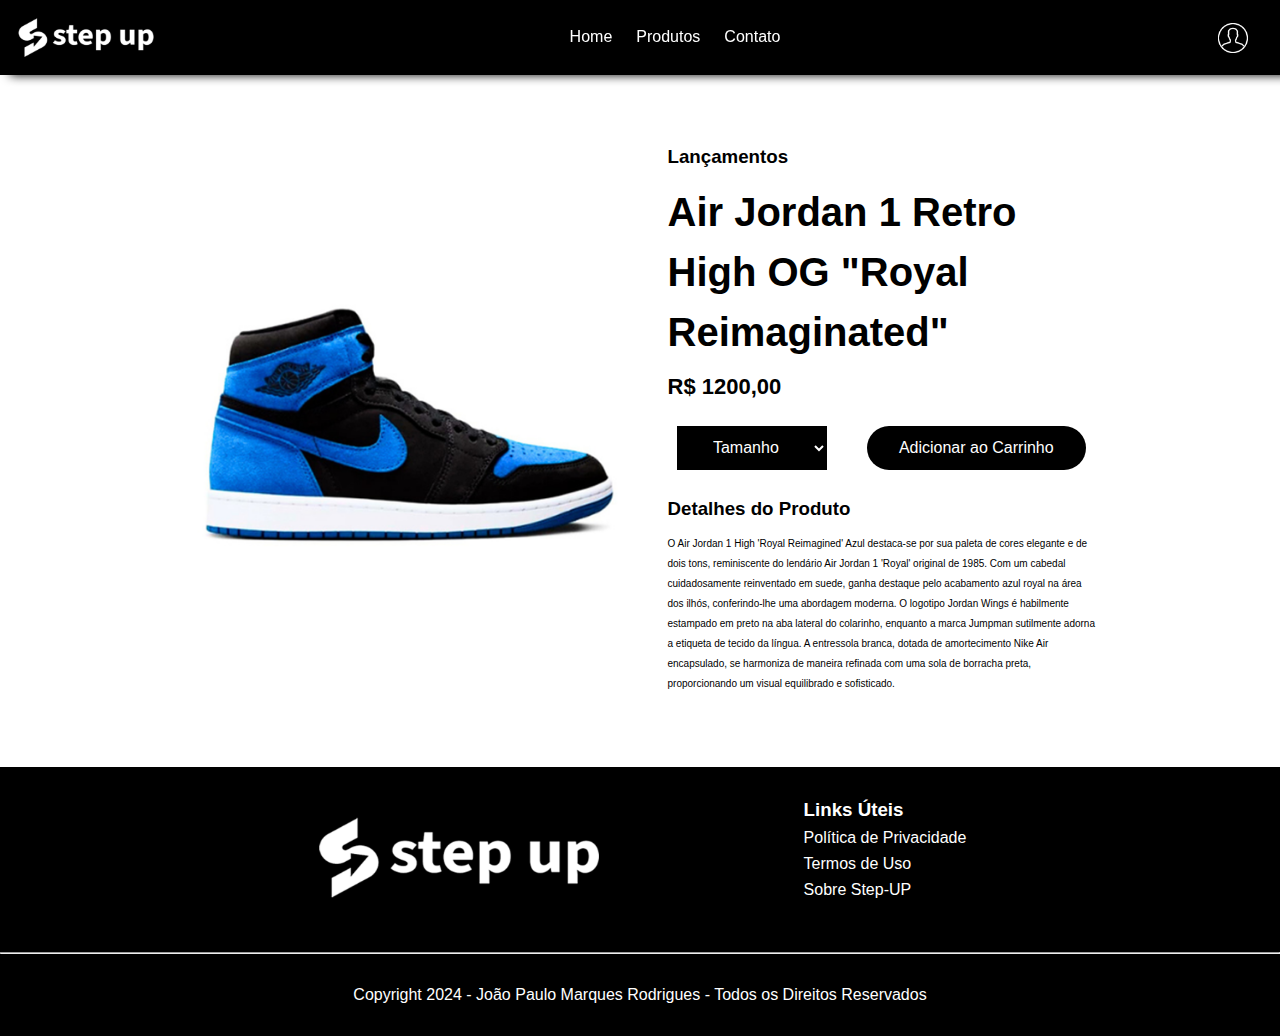
<file: product5.html>
<!DOCTYPE html>
<html lang="pt-br">
<head>
    <meta charset="UTF-8">
    <meta name="viewport" content="width=device-width, initial-scale=1.0">
    <title>Step UP | Produtos</title>
    <link rel="stylesheet" href="stylep.css">
</head>
<body>
    <div class="nav-bar">
        <div class="header-inner-content">
            <img src="img/Gaming Logo.png" width="140" class="nav-logo">
            <nav>
                <ul>
                    <a href="index.html" target="_self"><li>Home</li></a>
                    <li>Produtos</li>
                    <li>Contato</li>
                </ul>
            </nav>
            <div class="nav-icon-container">
                <a href="Form/index.html" target="_self"><img src="img/cart.png"></a>
                <img src="img/menu.png" class="menu-button">
            </div>
        </div>    
    </div>

    <div class="small-container single-product">
        <div class="row">
            <div class="col-2 img">
                <img src="img/tenis8.png" width="100%" id="ProductImg">
            </div>
            <div class="col-2 text">
                <h3>Lançamentos</h3>
                <h1>Air Jordan 1 Retro High OG "Royal Reimaginated"</h1>
                <h4>R$ 1200,00</h4>
                <div class="buttons">
                <select>
                    <option>Tamanho</option>
                    <option>38</option>
                    <option>39</option>
                    <option>40</option> 
                    <option>41</option> 
                    <option>42</option>
                    <option>43</option> 
                </select>
                <button>Adicionar ao Carrinho</button>
                </div>
                <h3>Detalhes do Produto</h3>
                <div class="product-details">
                <p>
                    O Air Jordan 1 High 'Royal Reimagined' Azul destaca-se por sua paleta de cores elegante e de dois tons, reminiscente do lendário Air Jordan 1 'Royal' original de 1985. Com um cabedal cuidadosamente reinventado em suede, ganha destaque pelo acabamento azul royal na área dos ilhós, conferindo-lhe uma abordagem moderna. O logotipo Jordan Wings é habilmente estampado em preto na aba lateral do colarinho, enquanto a marca Jumpman sutilmente adorna a etiqueta de tecido da língua. A entressola branca, dotada de amortecimento Nike Air encapsulado, se harmoniza de maneira refinada com uma sola de borracha preta, proporcionando um visual equilibrado e sofisticado.
                </p>
                </div>
            </div>
        </div>
    </div>


    <footer>
        <div class="background">
            <div class="page-inner-content footer-content">
                <div class="logo-footer">
                    <img src="img/Gaming Logo.png" width="290px">
                </div>
                <div class="links-footer">
                    <h3>Links Úteis</h3>
                    <ul>
                        <li>Política de Privacidade</li>
                        <li>Termos de Uso</li>
                        <li>Sobre Step-UP</li>
                    </ul>
                </div>
            </div>
            <hr class="page-inner-content"/>

             <div class="page-inner-content copyright">
                 <p>Copyright 2024 - João Paulo Marques Rodrigues - Todos os Direitos Reservados</p>
            </div>
        </div>
        
    </footer>

    <script>
        const navbar = document.querySelector(".nav-bar")
        const menuButton = document.querySelector(".menu-button")

        menuButton.addEventListener('click', () => {
            navbar.classList.toggle('show-menu')
        });
    </script>

    <script>
        const abrirModal = document.querySelector('#abrir-modal')
        const minhaModal = document.querySelector('#minha-modal')

        minhaModal.addEventListener('click', () => {
            minhaModal.showModal();
        })
    </script>
</body>
</html>
</file>
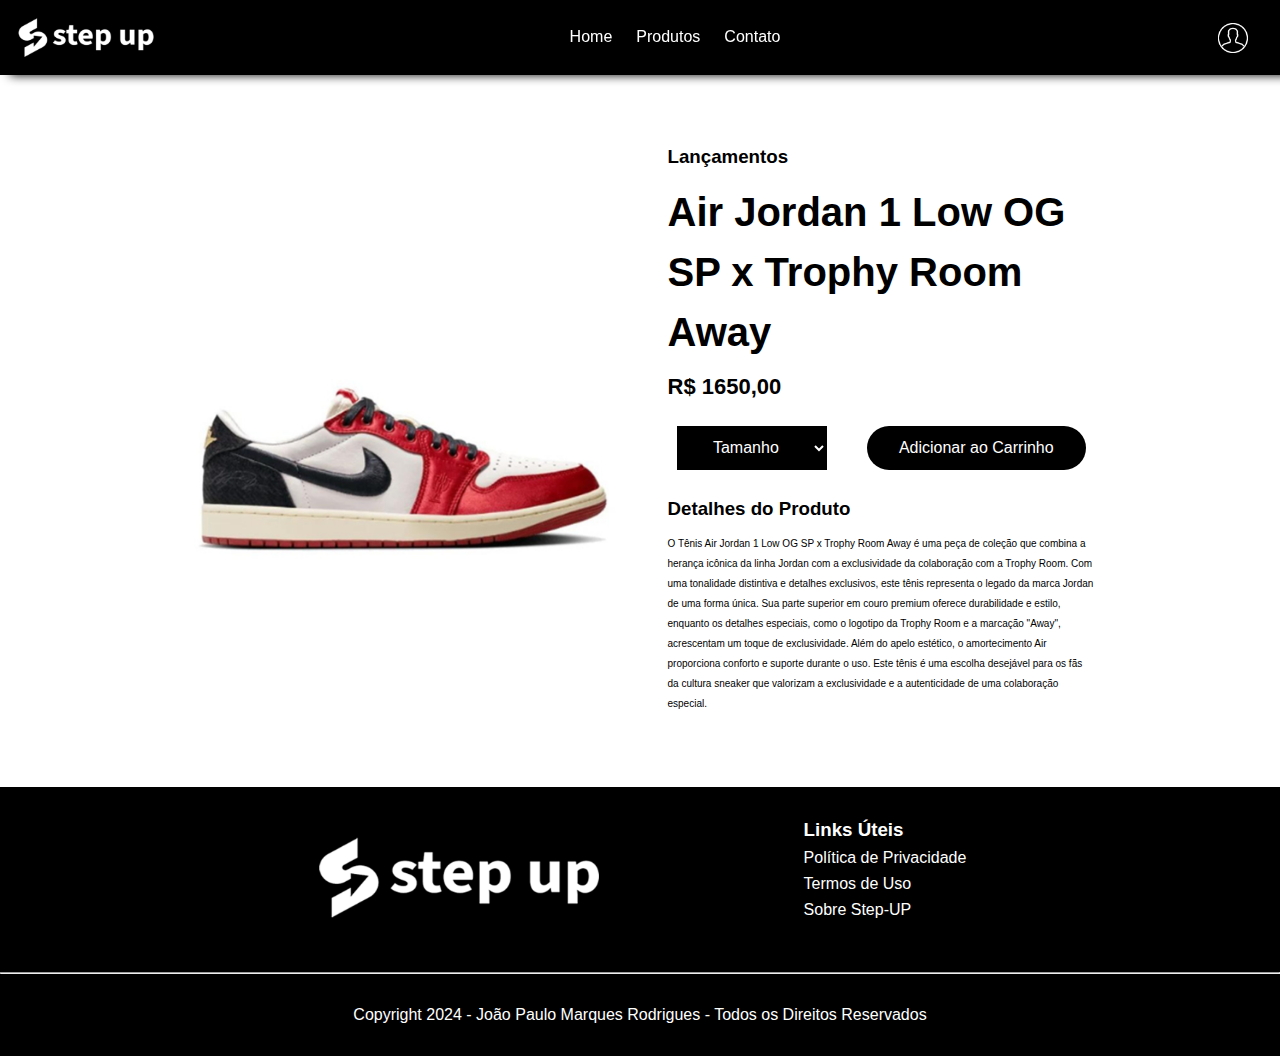
<file: product6.html>
<!DOCTYPE html>
<html lang="pt-br">
<head>
    <meta charset="UTF-8">
    <meta name="viewport" content="width=device-width, initial-scale=1.0">
    <title>Step UP | Produtos</title>
    <link rel="stylesheet" href="stylep.css">
</head>
<body>
    <div class="nav-bar">
        <div class="header-inner-content">
            <img src="img/Gaming Logo.png" width="140" class="nav-logo">
            <nav>
                <ul>
                    <a href="index.html" target="_self"><li>Home</li></a>
                    <li>Produtos</li>
                    <li>Contato</li>
                </ul>
            </nav>
            <div class="nav-icon-container">
                <a href="Form/index.html" target="_self"><img src="img/cart.png"></a>
                <img src="img/menu.png" class="menu-button">
            </div>
        </div>    
    </div>

    <div class="small-container single-product">
        <div class="row">
            <div class="col-2 img">
                <img src="img/tenis9.png" width="100%" id="ProductImg">
            </div>
            <div class="col-2 text">
                <h3>Lançamentos</h3>
                <h1>Air Jordan 1 Low OG SP x Trophy Room Away</h1>
                <h4>R$ 1650,00</h4>
                <div class="buttons">
                <select>
                    <option>Tamanho</option>
                    <option>38</option>
                    <option>39</option>
                    <option>40</option> 
                    <option>41</option> 
                    <option>42</option>
                    <option>43</option> 
                </select>
                <button>Adicionar ao Carrinho</button>
                </div>
                <h3>Detalhes do Produto</h3>
                <div class="product-details">
                <p>
                    O Tênis Air Jordan 1 Low OG SP x Trophy Room Away é uma peça de coleção que combina a herança icônica da linha Jordan com a exclusividade da colaboração com a Trophy Room. Com uma tonalidade distintiva e detalhes exclusivos, este tênis representa o legado da marca Jordan de uma forma única. Sua parte superior em couro premium oferece durabilidade e estilo, enquanto os detalhes especiais, como o logotipo da Trophy Room e a marcação "Away", acrescentam um toque de exclusividade. Além do apelo estético, o amortecimento Air proporciona conforto e suporte durante o uso. Este tênis é uma escolha desejável para os fãs da cultura sneaker que valorizam a exclusividade e a autenticidade de uma colaboração especial.
                </p>
                </div>
            </div>
        </div>
    </div>


    <footer>
        <div class="background">
            <div class="page-inner-content footer-content">
                <div class="logo-footer">
                    <img src="img/Gaming Logo.png" width="290px">
                </div>
                <div class="links-footer">
                    <h3>Links Úteis</h3>
                    <ul>
                        <li>Política de Privacidade</li>
                        <li>Termos de Uso</li>
                        <li>Sobre Step-UP</li>
                    </ul>
                </div>
            </div>
            <hr class="page-inner-content"/>

             <div class="page-inner-content copyright">
                 <p>Copyright 2024 - João Paulo Marques Rodrigues - Todos os Direitos Reservados</p>
            </div>
        </div>
        
    </footer>

    <script>
        const navbar = document.querySelector(".nav-bar")
        const menuButton = document.querySelector(".menu-button")

        menuButton.addEventListener('click', () => {
            navbar.classList.toggle('show-menu')
        });
    </script>

    <script>
        const abrirModal = document.querySelector('#abrir-modal')
        const minhaModal = document.querySelector('#minha-modal')

        minhaModal.addEventListener('click', () => {
            minhaModal.showModal();
        })
    </script>
</body>
</html>
</file>
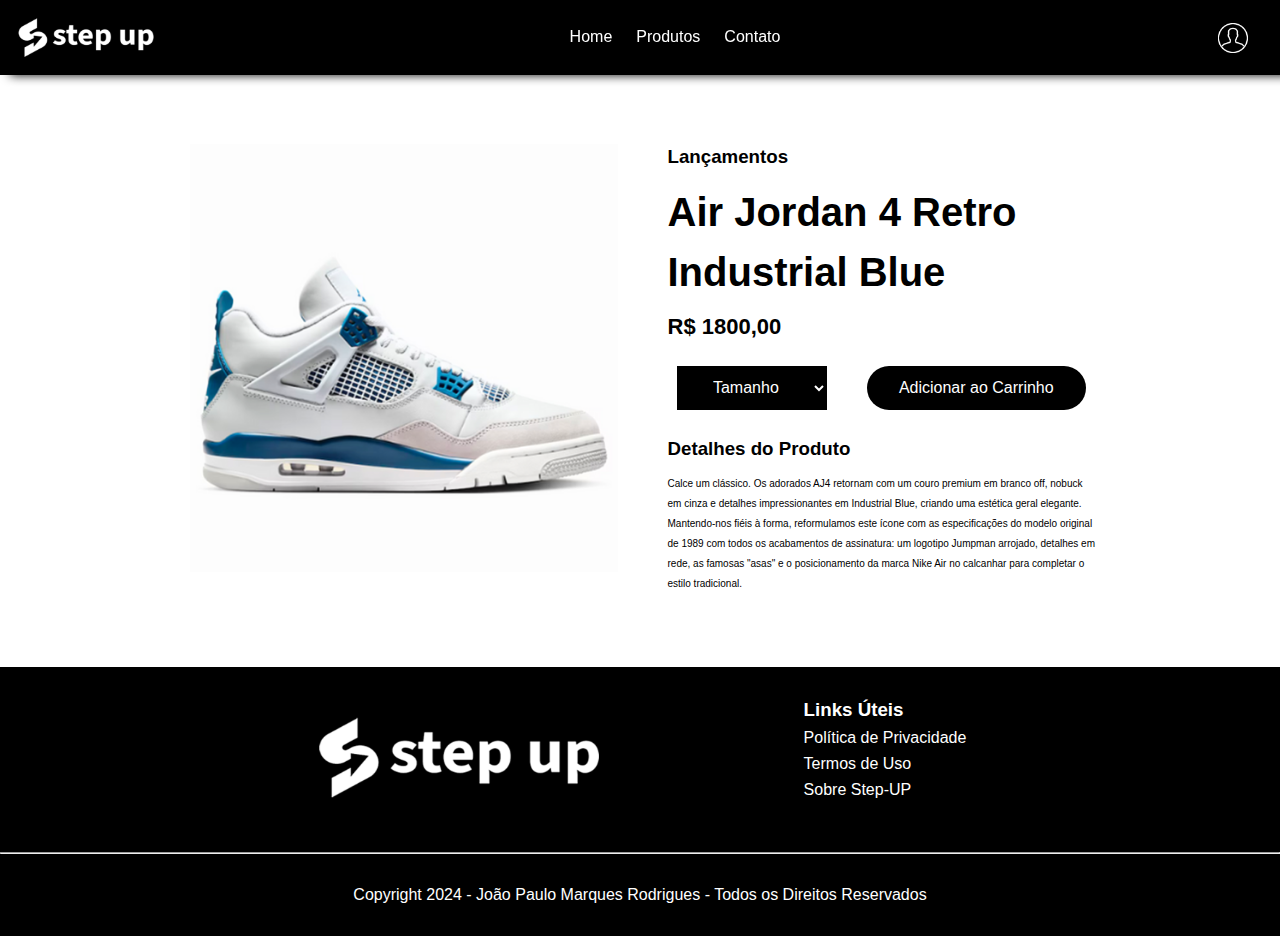
<file: product7.html>
<!DOCTYPE html>
<html lang="pt-br">
<head>
    <meta charset="UTF-8">
    <meta name="viewport" content="width=device-width, initial-scale=1.0">
    <title>Step UP | Produtos</title>
    <link rel="stylesheet" href="stylep.css">
</head>
<body>
    <div class="nav-bar">
        <div class="header-inner-content">
            <img src="img/Gaming Logo.png" width="140" class="nav-logo">
            <nav>
                <ul>
                    <a href="index.html" target="_self"><li>Home</li></a>
                    <li>Produtos</li>
                    <li>Contato</li>
                </ul>
            </nav>
            <div class="nav-icon-container">
                <a href="Form/index.html" target="_self"><img src="img/cart.png"></a>
                <img src="img/menu.png" class="menu-button">
            </div>
        </div>    
    </div>

    <div class="small-container single-product">
        <div class="row">
            <div class="col-2 img">
                <img src="img/tenis10.png" width="100%" id="ProductImg">
            </div>
            <div class="col-2 text">
                <h3>Lançamentos</h3>
                <h1>Air Jordan 4 Retro Industrial Blue</h1>
                <h4>R$ 1800,00</h4>
                <div class="buttons">
                <select>
                    <option>Tamanho</option>
                    <option>38</option>
                    <option>39</option>
                    <option>40</option> 
                    <option>41</option> 
                    <option>42</option>
                    <option>43</option> 
                </select>
                <button>Adicionar ao Carrinho</button>
                </div>
                <h3>Detalhes do Produto</h3>
                <div class="product-details">
                <p>
                    Calce um clássico. Os adorados AJ4 retornam com um couro premium em branco off, nobuck em cinza e detalhes impressionantes em Industrial Blue, criando uma estética geral elegante. Mantendo-nos fiéis à forma, reformulamos este ícone com as especificações do modelo original de 1989 com todos os acabamentos de assinatura: um logotipo Jumpman arrojado, detalhes em rede, as famosas "asas" e o posicionamento da marca Nike Air no calcanhar para completar o estilo tradicional.
                </p>
                </div>
            </div>
        </div>
    </div>


    <footer>
        <div class="background">
            <div class="page-inner-content footer-content">
                <div class="logo-footer">
                    <img src="img/Gaming Logo.png" width="290px">
                </div>
                <div class="links-footer">
                    <h3>Links Úteis</h3>
                    <ul>
                        <li>Política de Privacidade</li>
                        <li>Termos de Uso</li>
                        <li>Sobre Step-UP</li>
                    </ul>
                </div>
            </div>
            <hr class="page-inner-content"/>

             <div class="page-inner-content copyright">
                 <p>Copyright 2024 - João Paulo Marques Rodrigues - Todos os Direitos Reservados</p>
            </div>
        </div>
        
    </footer>

    <script>
        const navbar = document.querySelector(".nav-bar")
        const menuButton = document.querySelector(".menu-button")

        menuButton.addEventListener('click', () => {
            navbar.classList.toggle('show-menu')
        });
    </script>

    <script>
        const abrirModal = document.querySelector('#abrir-modal')
        const minhaModal = document.querySelector('#minha-modal')

        minhaModal.addEventListener('click', () => {
            minhaModal.showModal();
        })
    </script>
</body>
</html>
</file>
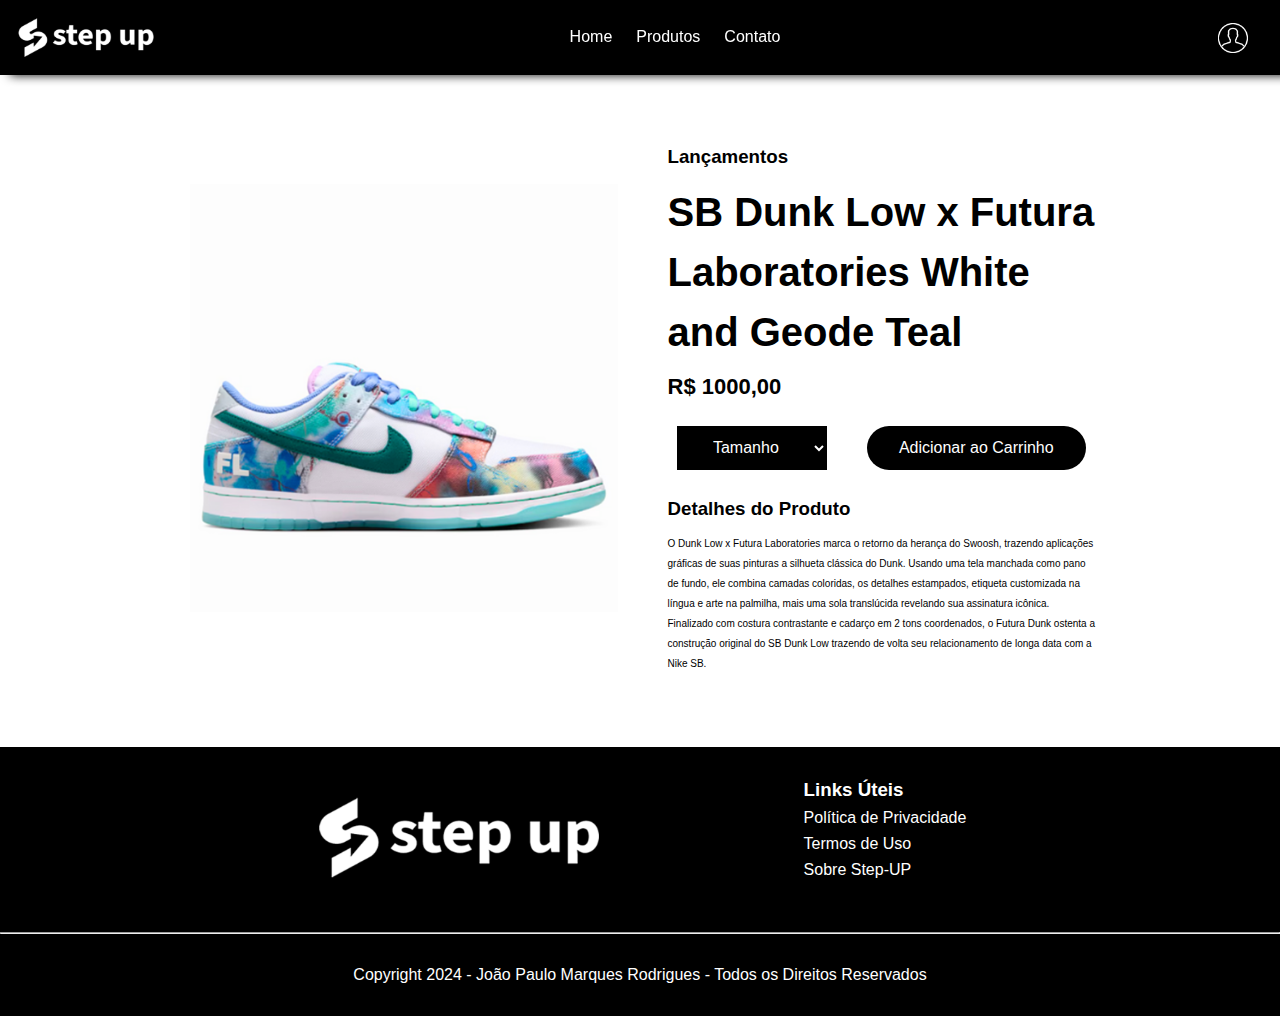
<file: product8.html>
<!DOCTYPE html>
<html lang="pt-br">
<head>
    <meta charset="UTF-8">
    <meta name="viewport" content="width=device-width, initial-scale=1.0">
    <title>Step UP | Produtos</title>
    <link rel="stylesheet" href="stylep.css">
</head>
<body>
    <div class="nav-bar">
        <div class="header-inner-content">
            <img src="img/Gaming Logo.png" width="140" class="nav-logo">
            <nav>
                <ul>
                    <a href="index.html" target="_self"><li>Home</li></a>
                    <li>Produtos</li>
                    <li>Contato</li>
                </ul>
            </nav>
            <div class="nav-icon-container">
                <a href="Form/index.html" target="_self"><img src="img/cart.png"></a>
                <img src="img/menu.png" class="menu-button">
            </div>
        </div>    
    </div>

    <div class="small-container single-product">
        <div class="row">
            <div class="col-2 img">
                <img src="img/tenis11.png" width="100%" id="ProductImg">
            </div>
            <div class="col-2 text">
                <h3>Lançamentos</h3>
                <h1>SB Dunk Low x Futura Laboratories White and Geode Teal</h1>
                <h4>R$ 1000,00</h4>
                <div class="buttons">
                <select>
                    <option>Tamanho</option>
                    <option>38</option>
                    <option>39</option>
                    <option>40</option> 
                    <option>41</option> 
                    <option>42</option>
                    <option>43</option> 
                </select>
                <button>Adicionar ao Carrinho</button>
                </div>
                <h3>Detalhes do Produto</h3>
                <div class="product-details">
                <p>
                    O Dunk Low x Futura Laboratories marca o retorno da herança do Swoosh, trazendo aplicações gráficas de suas pinturas a silhueta clássica do Dunk. Usando uma tela manchada como pano de fundo, ele combina camadas coloridas, os detalhes estampados, etiqueta customizada na língua e arte na palmilha, mais uma sola translúcida revelando sua assinatura icônica. Finalizado com costura contrastante e cadarço em 2 tons coordenados, o Futura Dunk ostenta a construção original do SB Dunk Low trazendo de volta seu relacionamento de longa data com a Nike SB.
                </p>
                </div>
            </div>
        </div>
    </div>


    <footer>
        <div class="background">
            <div class="page-inner-content footer-content">
                <div class="logo-footer">
                    <img src="img/Gaming Logo.png" width="290px">
                </div>
                <div class="links-footer">
                    <h3>Links Úteis</h3>
                    <ul>
                        <li>Política de Privacidade</li>
                        <li>Termos de Uso</li>
                        <li>Sobre Step-UP</li>
                    </ul>
                </div>
            </div>
            <hr class="page-inner-content"/>

             <div class="page-inner-content copyright">
                 <p>Copyright 2024 - João Paulo Marques Rodrigues - Todos os Direitos Reservados</p>
            </div>
        </div>
        
    </footer>

    <script>
        const navbar = document.querySelector(".nav-bar")
        const menuButton = document.querySelector(".menu-button")

        menuButton.addEventListener('click', () => {
            navbar.classList.toggle('show-menu')
        });
    </script>

    <script>
        const abrirModal = document.querySelector('#abrir-modal')
        const minhaModal = document.querySelector('#minha-modal')

        minhaModal.addEventListener('click', () => {
            minhaModal.showModal();
        })
    </script>
</body>
</html>
</file>
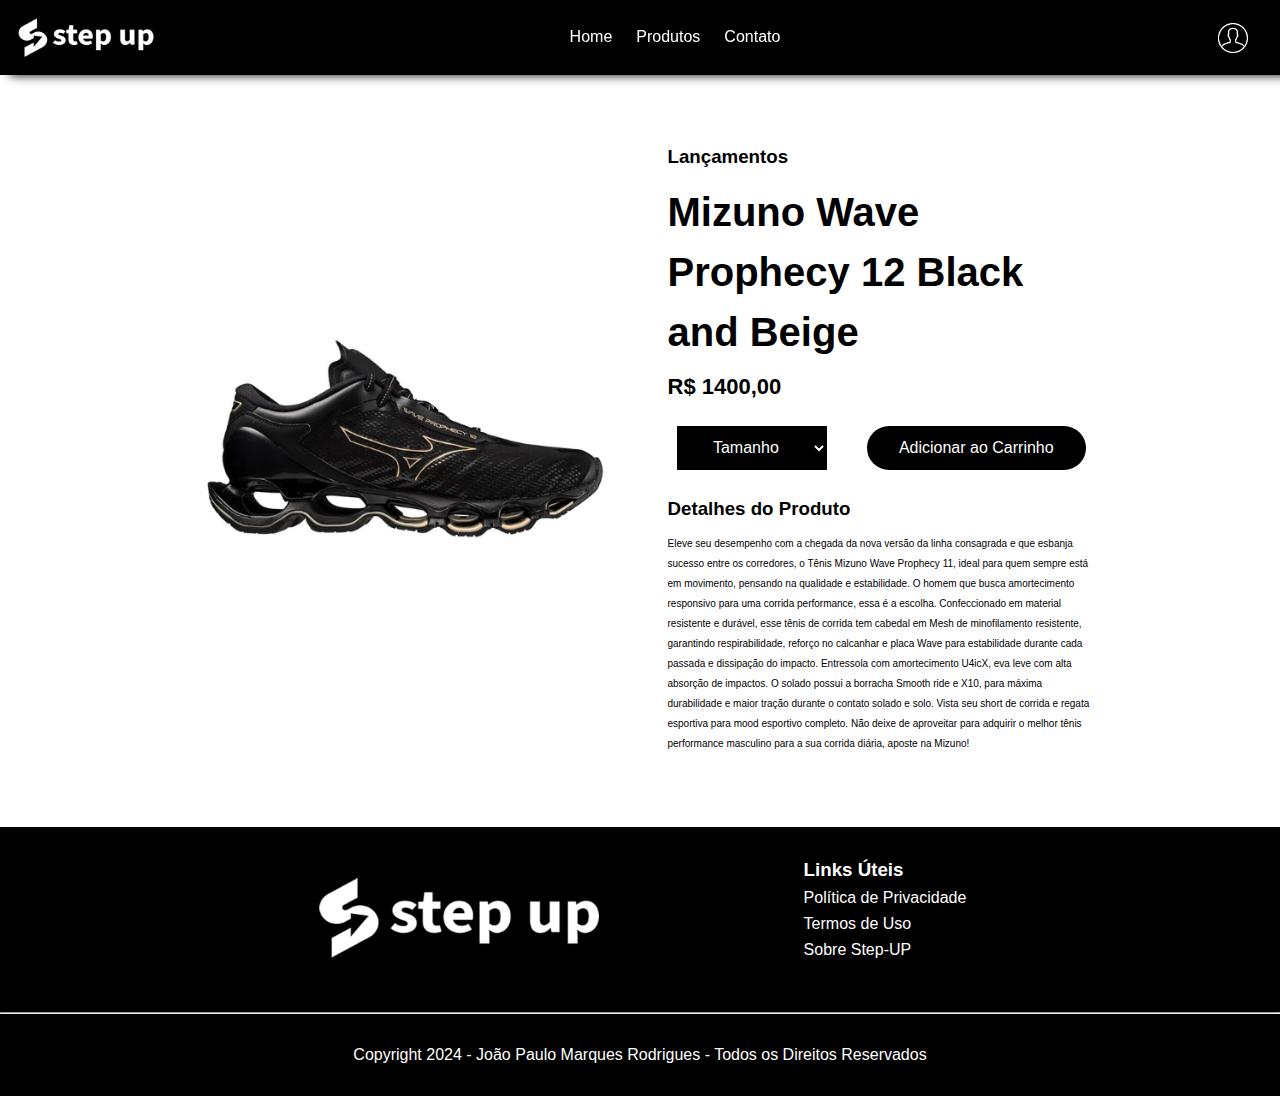
<file: product9.html>
<!DOCTYPE html>
<html lang="pt-br">
<head>
    <meta charset="UTF-8">
    <meta name="viewport" content="width=device-width, initial-scale=1.0">
    <title>Step UP | Produtos</title>
    <link rel="stylesheet" href="stylep.css">
</head>
<body>
    <div class="nav-bar">
        <div class="header-inner-content">
            <img src="img/Gaming Logo.png" width="140" class="nav-logo">
            <nav>
                <ul>
                    <a href="index.html" target="_self"><li>Home</li></a>
                    <li>Produtos</li>
                    <li>Contato</li>
                </ul>
            </nav>
            <div class="nav-icon-container">
                <a href="Form/index.html" target="_self"><img src="img/cart.png"></a>
                <img src="img/menu.png" class="menu-button">
            </div>
        </div>    
    </div>

    <div class="small-container single-product">
        <div class="row">
            <div class="col-2 img">
                <img src="img/tenis12.png" width="100%" id="ProductImg">
            </div>
            <div class="col-2 text">
                <h3>Lançamentos</h3>
                <h1>Mizuno Wave Prophecy 12 Black and Beige</h1>
                <h4>R$ 1400,00</h4>
                <div class="buttons">
                <select>
                    <option>Tamanho</option>
                    <option>38</option>
                    <option>39</option>
                    <option>40</option> 
                    <option>41</option> 
                    <option>42</option>
                    <option>43</option> 
                </select>
                <button>Adicionar ao Carrinho</button>
                </div>
                <h3>Detalhes do Produto</h3>
                <div class="product-details">
                <p>
                    Eleve seu desempenho com a chegada da nova versão da linha consagrada e que esbanja sucesso entre os corredores, o Tênis Mizuno Wave Prophecy 11, ideal para quem sempre está em movimento, pensando na qualidade e estabilidade. O homem que busca amortecimento responsivo para uma corrida performance, essa é a escolha. Confeccionado em material resistente e durável, esse tênis de corrida tem cabedal em Mesh de minofilamento resistente, garantindo respirabilidade, reforço no calcanhar e placa Wave para estabilidade durante cada passada e dissipação do impacto. Entressola com amortecimento U4icX, eva leve com alta absorção de impactos. O solado possui a borracha Smooth ride e X10, para máxima durabilidade e maior tração durante o contato solado e solo. Vista seu short de corrida e regata esportiva para mood esportivo completo. Não deixe de aproveitar para adquirir o melhor tênis performance masculino para a sua corrida diária, aposte na Mizuno!
                </p>
                </div>
            </div>
        </div>
    </div>


    <footer>
        <div class="background">
            <div class="page-inner-content footer-content">
                <div class="logo-footer">
                    <img src="img/Gaming Logo.png" width="290px">
                </div>
                <div class="links-footer">
                    <h3>Links Úteis</h3>
                    <ul>
                        <li>Política de Privacidade</li>
                        <li>Termos de Uso</li>
                        <li>Sobre Step-UP</li>
                    </ul>
                </div>
            </div>
            <hr class="page-inner-content"/>

             <div class="page-inner-content copyright">
                 <p>Copyright 2024 - João Paulo Marques Rodrigues - Todos os Direitos Reservados</p>
            </div>
        </div>
        
    </footer>

    <script>
        const navbar = document.querySelector(".nav-bar")
        const menuButton = document.querySelector(".menu-button")

        menuButton.addEventListener('click', () => {
            navbar.classList.toggle('show-menu')
        });
    </script>

    <script>
        const abrirModal = document.querySelector('#abrir-modal')
        const minhaModal = document.querySelector('#minha-modal')

        minhaModal.addEventListener('click', () => {
            minhaModal.showModal();
        })
    </script>
</body>
</html>
</file>
<file: style.css>
@import url('https: //fonts.googleapis.com/css2?family=Montserrat:ital,wght@0,100..900;1,100..900&display=swap');

* {
    box-sizing: border-box;
    padding: 0;
    margin: 0;
}

body {
    font-family: 'Montserrat', sans-serif;
    background-color: rgb(236, 236, 236)
}

/* Header */

.header-inner-content {
    max-width: 1300px;
    margin-left: auto;
    margin-right: auto;
}

.nav-bar {
    background-color: black;
    padding: 1rem;
    position: sticky;
    top: 0;
    box-shadow: 10px 0px 10px black;
    z-index: 999;
    width: 100%;
}

.nav-bar>div {
    position: relative;
    display: flex;
    align-items: center;
    justify-content: space-between;
}

nav ul {
    display: flex;
    list-style: none;
    align-items: center;
}

.nav-icon-container {
    display: flex;
    align-items: center;
}

.nav-icon-container img {
    width: 30px;
    cursor: pointer;
}


.nav-icon-container img:first-child {
    margin-right: 1rem;
    margin-top: 5px;
}

nav ul li {
    color: white;
    margin-right: 1.5rem;
    cursor: pointer;
}

nav ul li:hover {
    transform: translateY(-5px);
    transition: all 0.2s;
    font-weight: bold;
}

.menu-button {
    display: none;
}

a {
    text-decoration: none;
}

header {
    background-image: radial-gradient(#fff,#c7c7c7 );
}

.header-bottom-side {
    display: flex;
    align-items: center;
    justify-content: center;
    padding: 1rem;
}

.header-bottom-side-right img {
    width: 100%;
}

.header-bottom-side-left {
    height: 100%;
    flex-basis: 50%;
}

.header-bottom-side-right {
    flex-basis: 50%;
    display: flex;
    align-items: center;
    justify-content: center;
}

.header-bottom-side-left h2 {
    font-size: 2.8rem;
    margin-bottom: 1.5rem;
}

.header-bottom-side-left p {
    line-height: 1.5rem;
    margin-bottom: 1.5rem;
}

.header-bottom-side-left button {
    background-color: black;
    border: none;
    cursor: pointer;
    padding: 0.8rem 3.8rem;
    border-radius: 9999px;
    color: white;
    font-weight: 500;
    font-size: 1rem;
    transition: all 0.2s;
}

.header-bottom-side-left button:hover {
    background-color: rgb(79, 79, 79);
}

/* Header */

/* Main */

main {
    background-color: rgb(236, 236, 236);
}

.background {
    background-color: black;
    align-items: center;
    justify-content: center;
}

.page-inner-content {
    max-width: 1280px;
    margin: 0 auto;
}

.col {
    display: grid;
    justify-content: space-evenly;
    padding: 3rem 1rem;
}

.col-3 img {
    max-width: 80%;
}

.col-4 img {
    max-width: 100%;
}

.col-3 {
    grid-template-columns: repeat(3, 1fr);
    gap: 3rem;
    margin-left: 3rem;
}

.col-4 {
    grid-template-columns: repeat(4, 1fr);
    gap: 1rem;
}

.col>* {
    cursor: pointer;
    transition: all 0.2s;
}

.col>*:hover {
    transform: translateY(-5px);
}

.section-tittle {
    text-align: center;
    margin-top: 4rem;
    font-size: 1.8rem;
}

.subtitle-underline {
    width: 100px;
    height: 5px;
    background: black;
    border-radius: 9999px;
    margin: 8px auto 0 auto;
}

.product {
    color: black;
    margin-bottom: 1rem;
    display: flex;
    flex-direction: column;
}

.product-name {
    font-weight: 600;
    margin-top: 10px;

}

.rate {
    font-size: 1.3rem;
}

.product-price {
    font-weight: bold;
}

/*Comentários*/

.comments {
    display: flex;
    padding: 3rem 1rem;
    margin-bottom: 6rem;
    justify-content: space-evenly;
}

.comments-container {
    width: 100%;
    height: 100%;
}

.comments .subtitle-underline {
    margin-bottom: 2rem;
}

.comment {
    display: flex;
    flex-direction: column;
    align-items: center;
    justify-content: center;
    flex-basis: 30%;
    text-align: center;
    box-shadow: 0 0 15px rgb(177, 177, 177);
    padding: 1rem;
    border-radius: 1rem;
    cursor: pointer;
    transition: all 0.2s;
}

.comment p{
    margin: 5px 0;
}

.comment p:first-child{
    font-weight: bold;
    font-size: 5rem;
    margin-top: 3rem;
    line-height: 2rem;
}

.comment p:last-child{
    font-weight: bold;
}

.comment:hover {
    transform: translateY(-5px) ;
}

/* Footer */

.footer-content{
    display: flex;
    align-items: center;
    justify-content: center;
    color: white;
    padding: 2rem 1rem;
    gap: 10rem;
}

.logo-footer{
    margin-right: 2.5rem;
}

.links-footer{
    color: white;
    margin-bottom: 0.8rem;
}

.links-footer h3{
    margin-bottom: 0.5rem;
}

.links-footer ul li{
    margin-bottom: 0.5rem;
    cursor: pointer;
    transition: all 0.2s;
}

.links-footer ul li:hover{
    color: #c4c4c4;
}

.links-footer ul{
    list-style: none;
}

.copyright{
    color: white;
    padding: 2rem 0;
    text-align: center;
}


/* Media Header*/

@media (max-width: 800px) {
.header-bottom-side {
        flex-direction: column;
        text-align: center;
        padding-top: 4rem;
    }

.menu-button {
    display: block;
}

.show-menu nav{
    display: block;
}

nav {
    position: absolute;
    background-color: black;
    width: 100%;
    top: 55px;
    display: none;
}

nav ul {
    flex-direction: column;
    align-items: center;
}

nav ul li {
    text-align: center;
    padding: 0.8rem;
    font-size: 1rem;
}

}

/* Media Main */

@media (max-width: 800px) {
    .section-tittle {
        font-size: 1rem;
    }
    .col-3{
        grid-template-columns: repeat(1, 1fr);
        margin-left: 1rem;
    }
    .col-3 img{
        width: 65%;
        margin-left: 4rem;
    }
    .col-4{
        grid-template-columns: repeat(2, 1fr);
    }
    .product-name .product-price .rate{
        max-height: 1rem;
        overflow: hidden;
        font-size: 0.8rem;
    }
}

/* Media Comment */

@media (max-width: 800px) {
    .comments {
        flex-direction: column;
    }
    .comment {
        margin-bottom: 2rem;
    }
}

/* Media Footer */

@media (max-width: 800px) {
    .footer-content {
        flex-direction: column;
        gap: 1.5rem;
    }
    .logo-footer {
        margin-right: 0;
    }
    .links-footer {
        text-align: center;
    }
}
</file>
<file: stylep.css>
@import url('https: //fonts.googleapis.com/css2?family=Montserrat:ital,wght@0,100..900;1,100..900&display=swap');

* {
    box-sizing: border-box;
    padding: 0;
    margin: 0;
}

body {
    font-family: 'Montserrat', sans-serif;
    background-color: rgb(255, 255, 255)
}

/* Header */

.header-inner-content {
    max-width: 1300px;
    margin-left: auto;
    margin-right: auto;
}

.nav-bar {
    background-color: black;
    padding: 1rem;
    position: sticky;
    top: 0;
    box-shadow: 10px 0px 10px black;
    z-index: 999;
    width: 100%;
}

.nav-bar>div {
    position: relative;
    display: flex;
    align-items: center;
    justify-content: space-between;
}

nav ul {
    display: flex;
    list-style: none;
    align-items: center;
}

.nav-icon-container {
    display: flex;
    align-items: center;
}

.nav-icon-container img {
    width: 30px;
    cursor: pointer;
}


.nav-icon-container img:first-child {
    margin-right: 1rem;
    margin-top: 5px;
}

nav ul li {
    color: white;
    margin-right: 1.5rem;
    cursor: pointer;
}

nav ul li:hover {
    transform: translateY(-5px);
    transition: all 0.2s;
    font-weight: bold;
}

.menu-button {
    display: none;
}

a {
    text-decoration: none;
}

.small-container{
    max-width: 1000px;
    margin: auto;
    padding-left: 25px;
    padding-right: 20px;
}

.row {
    display: flex;
    align-items: center;
    flex-direction: row;
    justify-content: center;
}

.single-product {
    margin-top: 2rem;
}

.col-2 img {
    padding: 50px 0;
}

.col-2 .img {
    width: 1000px;
    margin-right: 50px;
}


.single-product .col-2 img {
    padding: 0;
}

.single-product .col-2 {
    padding-bottom: 3rem;
}

.col-2 {
    flex-basis: 50%;
    line-height: 30px;
    margin: 25px 25px;
}

.col-2 .buttons {
    display: flex;
    flex-direction: row;
    align-items: center;
    justify-content: center;
    margin-top: 1.5rem;
    margin-bottom: 1.5rem;
}

.col-2 h1 {
    font-size: 40px;
    line-height: 60px;
    margin: 10px 0;
}

.single-product select {
    display: block;
    background-color: black;
    border: none;
    cursor: pointer;
    align-items: center;
    padding: 0.8rem 2rem;
    color: white;
    font-weight: 500;
    font-size: 1rem;
    text-align: center;
    transition: all 0.2s;
}

.single-product h4 {
    margin: 10px 0;
    font-size: 22px;
    font-weight: bold;
}

.single-product h3 {
    margin: 10px 0;
    font-weight: bold;
}

.single-product .text {
    width: 100%;
}

.single-product button {
        display: inline-block;
        background-color: black;
        border: none;
        border-radius: 9999px;
        cursor: pointer;
        padding: 0.8rem 2rem;
        color: white;
        font-weight: 500;
        font-size: 1rem;
        transition: all 0.2s;
        margin-left: 40px;
        text-align: center;
}

.single-product button:hover {
    background-color: rgb(79, 79, 79);
}

.single-product p {
    font-size: 10px;
    line-height: 20px;
}

/* Footer */

.page-inner-content {
    max-width: 1280px;
    margin: 0 auto;
}

.background {
    background-color: black;
    align-items: center;
    justify-content: center;
}

.footer-content{
    display: flex;
    align-items: center;
    justify-content: center;
    color: white;
    padding: 2rem 1rem;
    gap: 10rem;
}

.logo-footer{
    margin-right: 2.5rem;
}

.links-footer{
    color: white;
    margin-bottom: 0.8rem;
}

.links-footer h3{
    margin-bottom: 0.5rem;
}

.links-footer ul li{
    margin-bottom: 0.5rem;
    cursor: pointer;
    transition: all 0.2s;
}

.links-footer ul li:hover{
    color: #c4c4c4;
}

.links-footer ul{
    list-style: none;
}

.copyright{
    color: white;
    padding: 2rem 0;
    text-align: center;
}


/* Media Header*/

@media (max-width: 800px) {
.header-bottom-side {
        flex-direction: column;
        text-align: center;
        padding-top: 4rem;
    }

.menu-button {
    display: block;
}

.show-menu nav{
    display: block;
}

nav {
    position: absolute;
    background-color: black;
    width: 100%;
    top: 55px;
    display: none;
}

nav ul {
    flex-direction: column;
    align-items: center;
}

nav ul li {
    text-align: center;
    padding: 0.8rem;
    font-size: 1rem;
}

.row {
    flex-direction: column;
}

.col-2 .img{
    margin: 0;
    padding: 0;
}

.single-product .col-2{
    padding: 0;
}

.single-product  .text{
    margin-bottom: 3rem;
}

.single-product select{
    padding: 0.8rem 1.8rem;
}

.single-product button {
    padding: 0.8rem 1.8rem;
}

}


/* Media Footer */

@media (max-width: 800px) {
    .footer-content {
        flex-direction: column;
        gap: 1.5rem;
    }
    .logo-footer {
        margin-right: 0;
    }
    .links-footer {
        text-align: center;
    }
}
</file>
